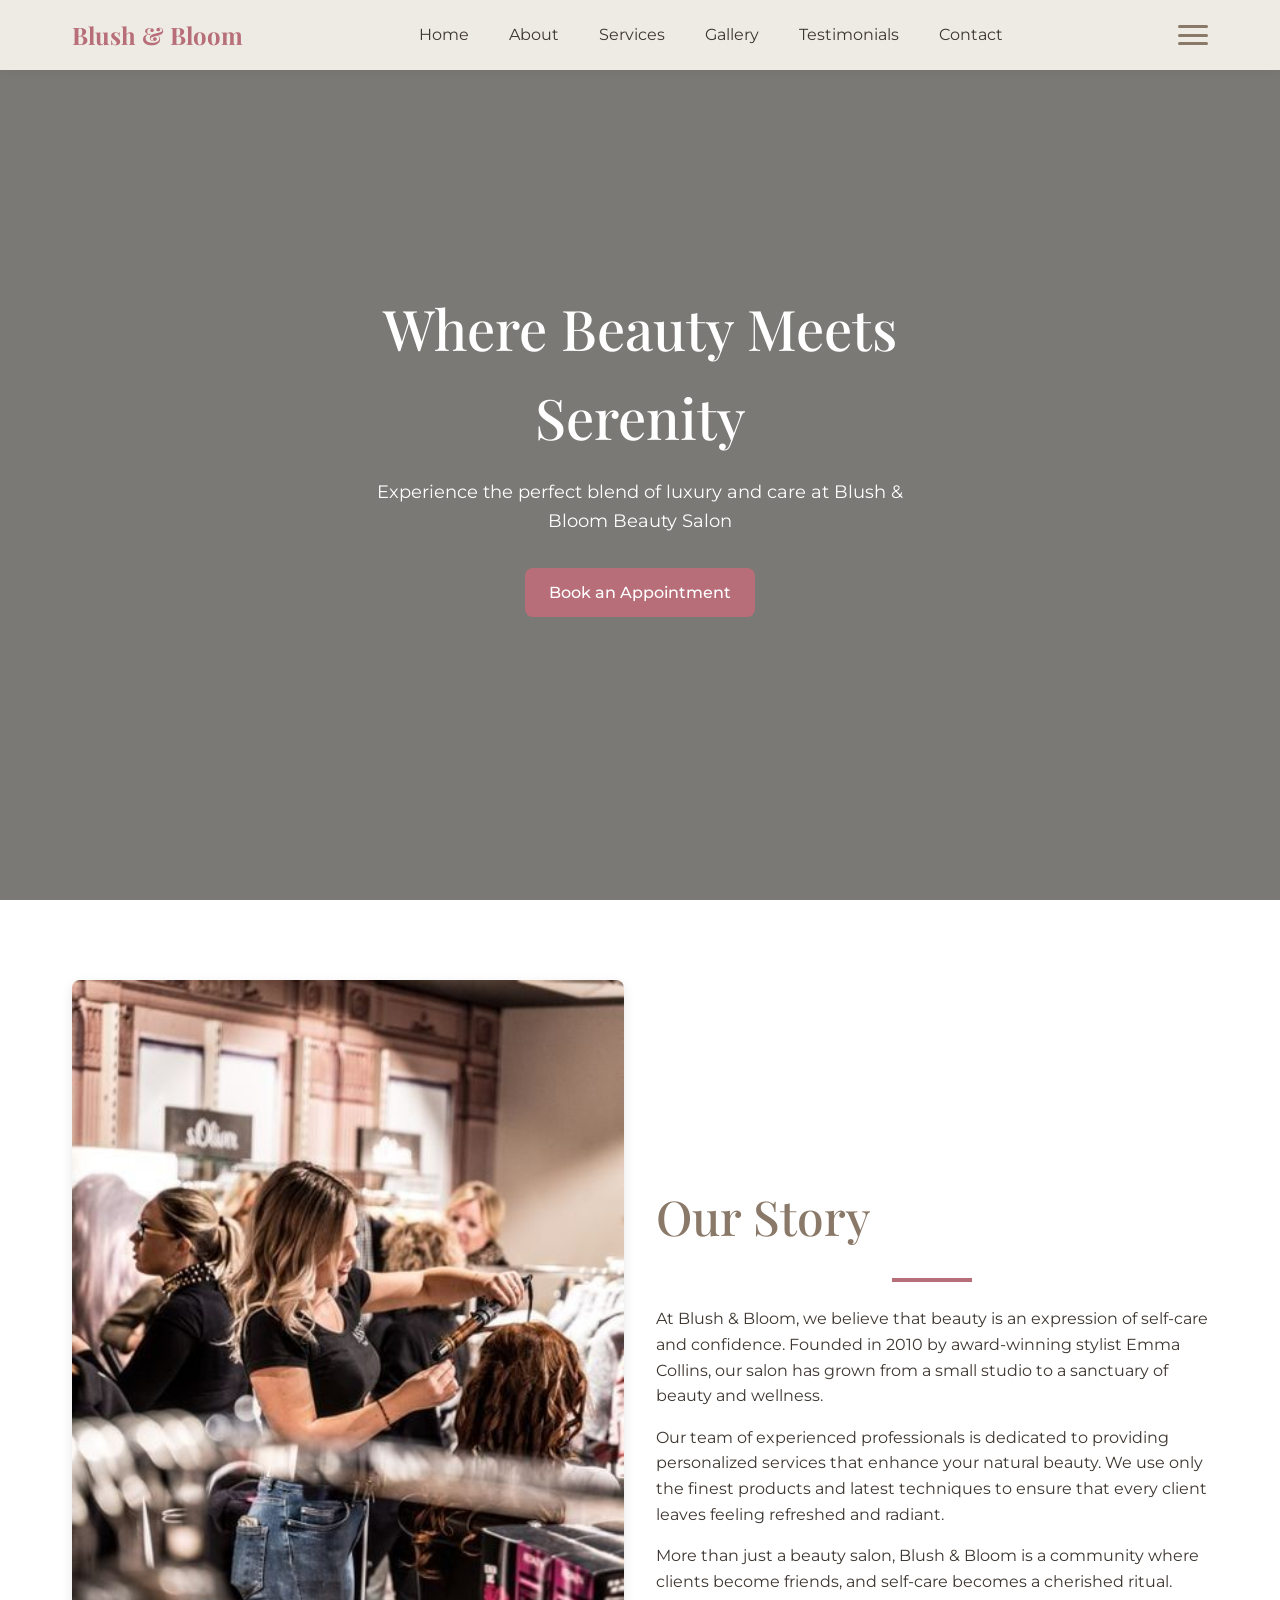
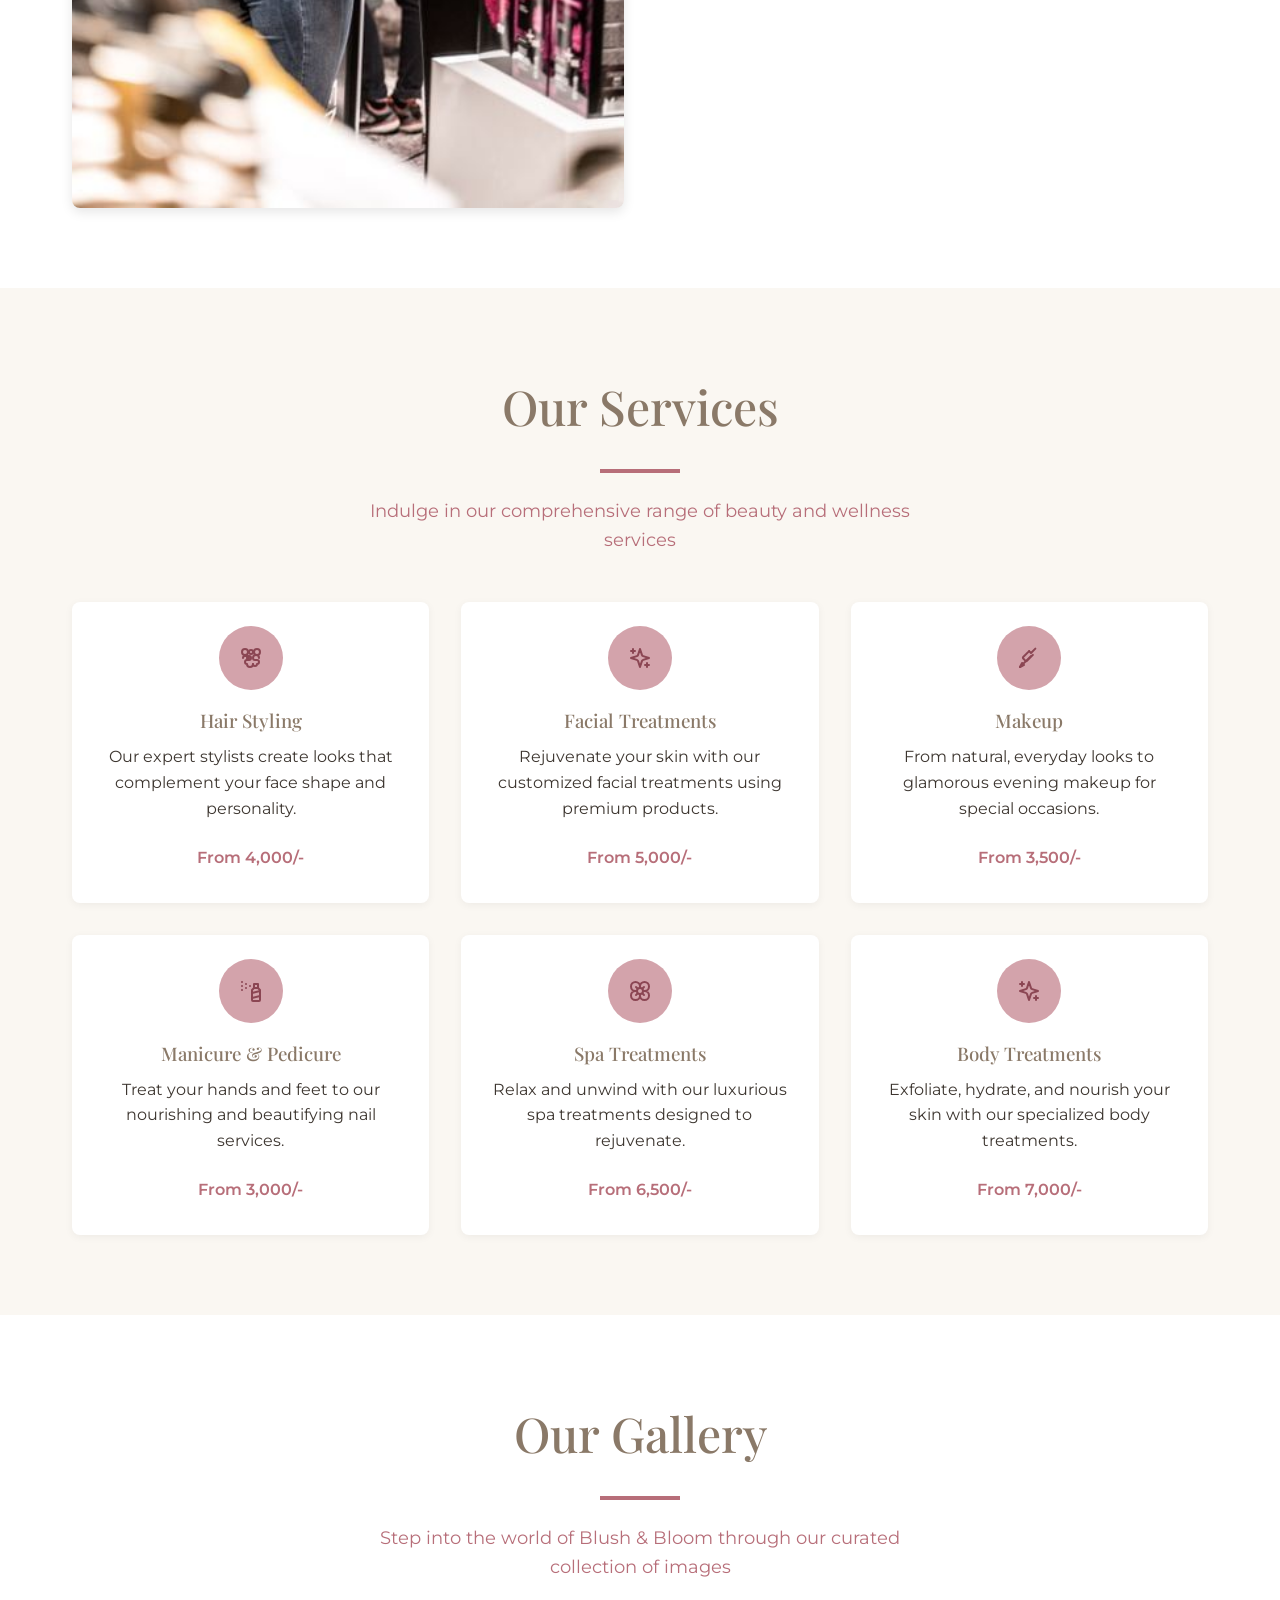
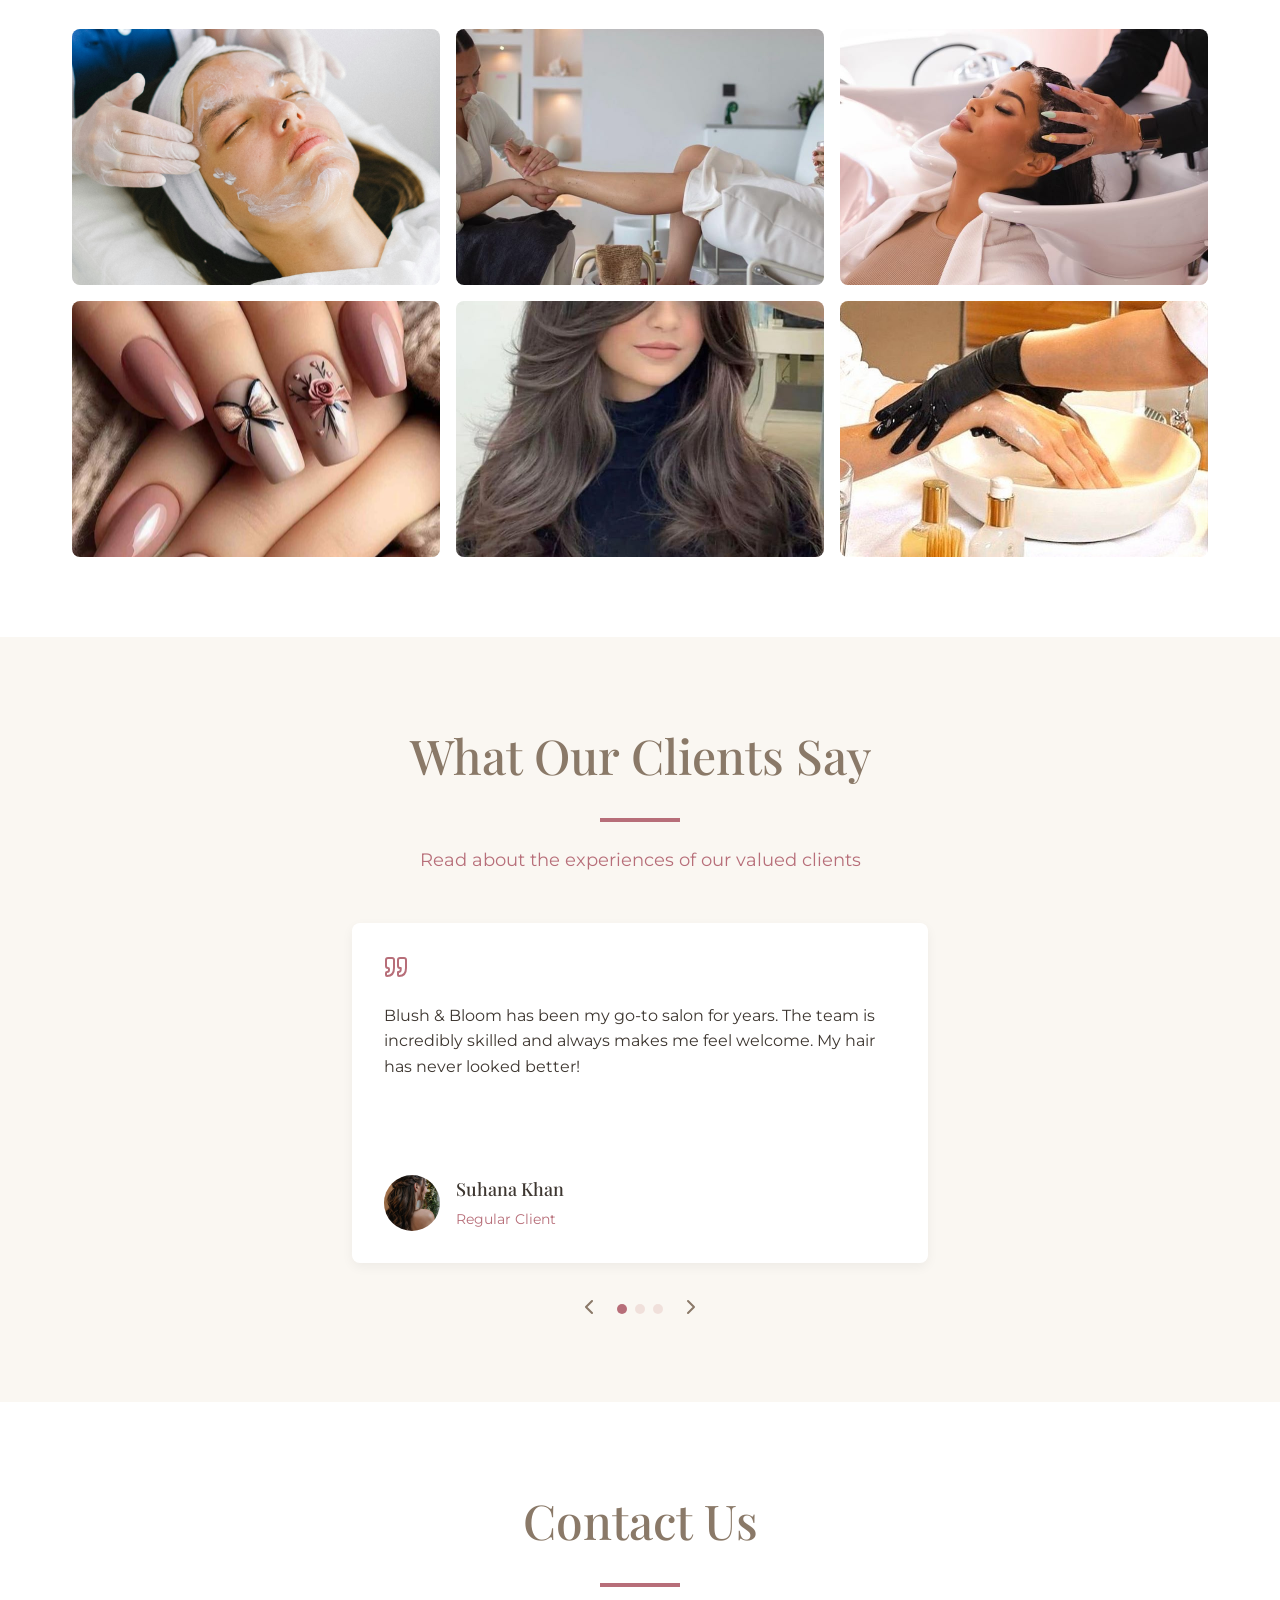
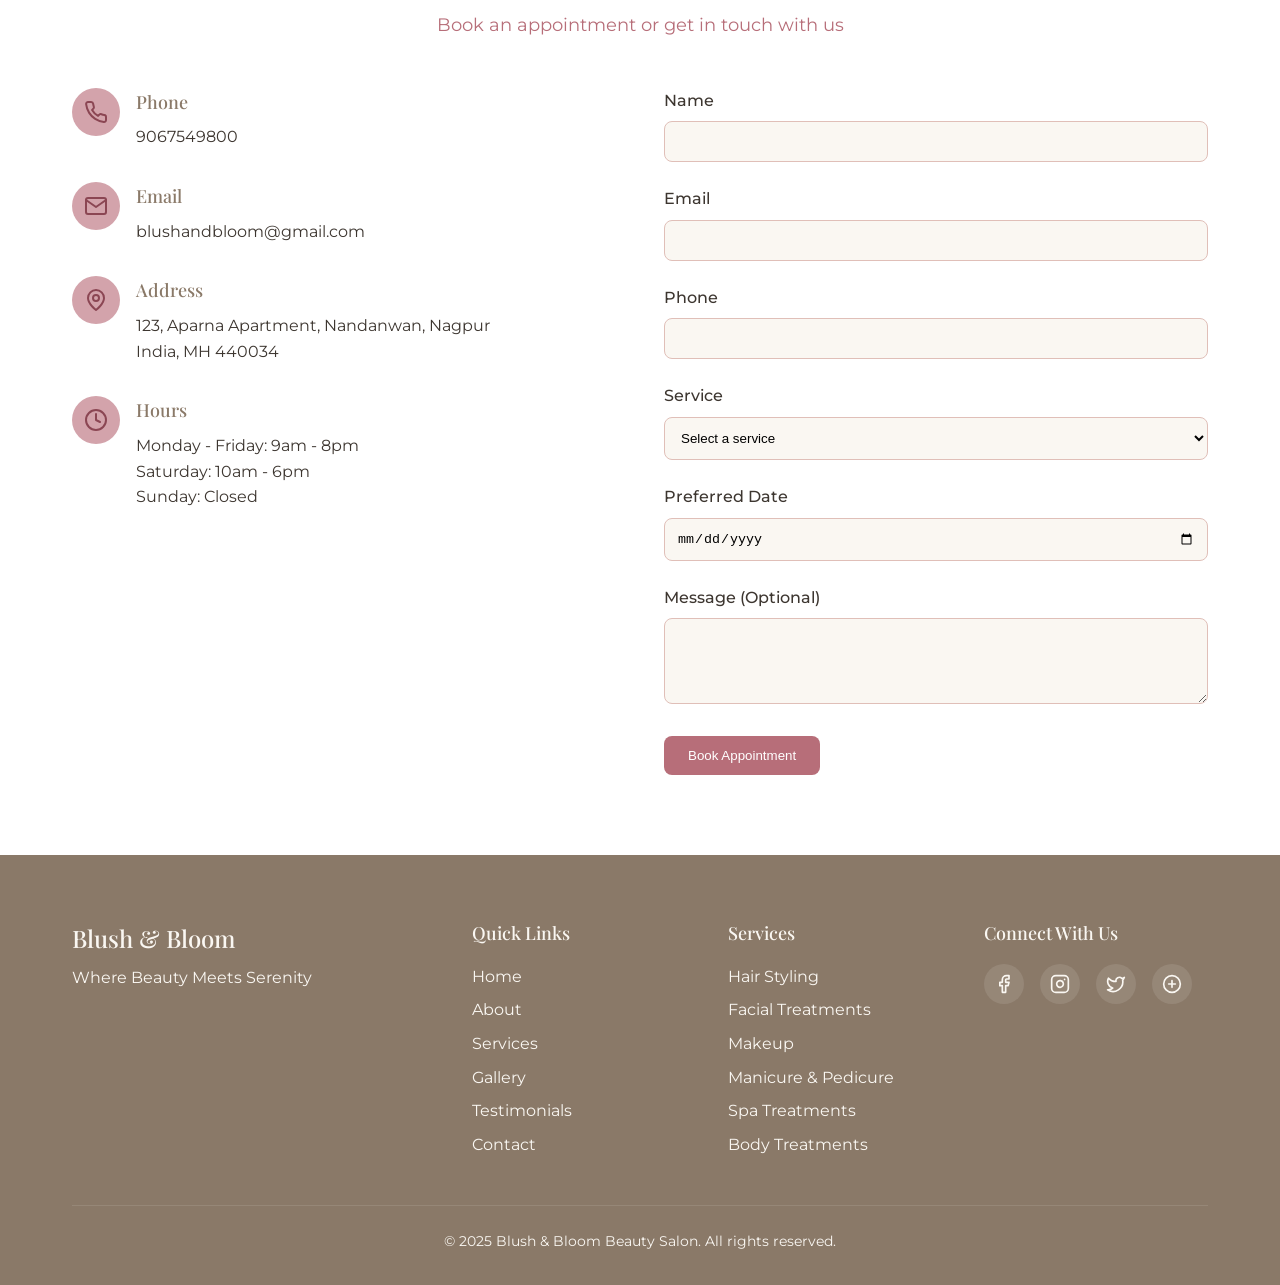
<file: index.html>
<!DOCTYPE html>
<html lang="en">
  <head>
   <!-- Google tag (gtag.js) -->
  <script async src="https://www.googletagmanager.com/gtag/js?id=G-V46CSL0Z3N"></script>
  <script>
    window.dataLayer = window.dataLayer || [];
    function gtag(){dataLayer.push(arguments);}
    gtag('js', new Date());
  
    gtag('config', 'G-V46CSL0Z3N');
  </script>
    
    <meta charset="UTF-8" />
    <meta name="viewport" content="width=device-width, initial-scale=1.0" />
    <title>Blush & Bloom | Beauty Salon</title>
    <meta name="description" content="Experience luxurious beauty treatments at Blush & Bloom, where your natural beauty blossoms in our serene environment." />
    <meta name="author" content="Blush & Bloom" />

    <link href="https://fonts.googleapis.com/css2?family=Playfair+Display:wght@400;500;600;700&family=Montserrat:wght@300;400;500;600&display=swap" rel="stylesheet">
    <link rel="stylesheet" href="index.css">
  </head>

  <body>
    <header class="navbar" id="navbar">
      <div class="container-custom">
        <div class="navbar-content">
          <a href="#" class="logo">Blush & Bloom</a>
          <nav class="nav-links">
            <ul>
              <li><a href="#home" class="nav-link">Home</a></li>
              <li><a href="#about" class="nav-link">About</a></li>
              <li><a href="#services" class="nav-link">Services</a></li>
              <li><a href="#gallery" class="nav-link">Gallery</a></li>
              <li><a href="#testimonials" class="nav-link">Testimonials</a></li>
              <li><a href="#contact" class="nav-link">Contact</a></li>
            </ul>
          </nav>
          <div class="mobile-menu-btn" id="mobile-menu-btn">
            <div class="bar"></div>
            <div class="bar"></div>
            <div class="bar"></div>
          </div>
        </div>
      </div>
    </header>

    <section id="home" class="hero">
      <div class="container-custom">
        <div class="hero-content">
          <h1 class="hero-title">Where Beauty Meets Serenity</h1>
          <p class="hero-subtitle">Experience the perfect blend of luxury and care at Blush & Bloom Beauty Salon</p>
          <a href="#contact" class="btn-primary">Book an Appointment</a>
        </div>
      </div>
    </section>

    <section id="about" class="about">
      <div class="container-custom">
        <div class="about-content">
          <div class="about-image">
            <img src="s2.jpg" alt="Service 1" class="standard-image">
          </div>
          <div class="about-text">
            <h2 class="section-title">Our Story</h2>
            <div class="divider"></div>
            <p>At Blush & Bloom, we believe that beauty is an expression of self-care and confidence. Founded in 2010 by award-winning stylist Emma Collins, our salon has grown from a small studio to a sanctuary of beauty and wellness.</p>
            <p>Our team of experienced professionals is dedicated to providing personalized services that enhance your natural beauty. We use only the finest products and latest techniques to ensure that every client leaves feeling refreshed and radiant.</p>
            <p>More than just a beauty salon, Blush & Bloom is a community where clients become friends, and self-care becomes a cherished ritual.</p>
          </div>
        </div>
      </div>
    </section>

    <section id="services" class="services">
      <div class="container-custom">
        <div class="text-center">
          <h2 class="section-title">Our Services</h2>
          <div class="divider"></div>
          <p class="section-subtitle">Indulge in our comprehensive range of beauty and wellness services</p>
        </div>
        
        <div class="services-grid">
          <div class="service-card">
            <div class="service-icon">
              <svg xmlns="http://www.w3.org/2000/svg" width="24" height="24" viewBox="0 0 24 24" fill="none" stroke="currentColor" stroke-width="2" stroke-linecap="round" stroke-linejoin="round" class="lucide lucide-scissors"><circle cx="6" cy="6" r="3"/><circle cx="18" cy="6" r="3"/><path d="M20 12a2 2 0 0 0-6 0c0 1.1.9 2 2 2h2a2 2 0 0 1 0 4 2 2 0 0 1-4 0"/><path d="M14 6a2 2 0 0 0-4 0 2 2 0 0 0 4 0Z"/><path d="M4 12a2 2 0 0 1 2-2h2a2 2 0 1 1 0 4 2 2 0 1 0 0 4 2 2 0 0 0 6 0"/><path d="M12 12a2 2 0 0 0-4 0 2 2 0 0 0 4 0Z"/></svg>
            </div>
            <h3>Hair Styling</h3>
            <p>Our expert stylists create looks that complement your face shape and personality.</p>
            <p class="service-price">From 4,000/-</p>
          </div>
          <div class="service-card">
            <div class="service-icon">
              <svg xmlns="http://www.w3.org/2000/svg" width="24" height="24" viewBox="0 0 24 24" fill="none" stroke="currentColor" stroke-width="2" stroke-linecap="round" stroke-linejoin="round" class="lucide lucide-sparkles"><path d="m12 3-1.912 5.813a2 2 0 0 1-1.275 1.275L3 12l5.813 1.912a2 2 0 0 1 1.275 1.275L12 21l1.912-5.813a2 2 0 0 1 1.275-1.275L21 12l-5.813-1.912a2 2 0 0 1-1.275-1.275L12 3Z"/><path d="M5 3v4"/><path d="M19 17v4"/><path d="M3 5h4"/><path d="M17 19h4"/></svg>
            </div>
            <h3>Facial Treatments</h3>
            <p>Rejuvenate your skin with our customized facial treatments using premium products.</p>
            <p class="service-price">From 5,000/-</p>
          </div>
          <div class="service-card">
            <div class="service-icon">
              <svg xmlns="http://www.w3.org/2000/svg" width="24" height="24" viewBox="0 0 24 24" fill="none" stroke="currentColor" stroke-width="2" stroke-linecap="round" stroke-linejoin="round" class="lucide lucide-paintbrush"><path d="M18.37 2.63 14 7l-1.87-1.87"/><path d="M12.13 5.13 6.2 11.07a1 1 0 0 0 0 1.42l2.35 2.35a1 1 0 0 0 1.42 0l5.94-5.94"/><path d="M7.07 18.93 3 21l2.07-4.07"/><path d="M3 21 14.16 9.85"/></svg>
            </div>
            <h3>Makeup</h3>
            <p>From natural, everyday looks to glamorous evening makeup for special occasions.</p>
            <p class="service-price">From 3,500/-</p>
          </div>
          <div class="service-card">
            <div class="service-icon">
              <svg xmlns="http://www.w3.org/2000/svg" width="24" height="24" viewBox="0 0 24 24" fill="none" stroke="currentColor" stroke-width="2" stroke-linecap="round" stroke-linejoin="round" class="lucide lucide-spray-can"><path d="M3 3h.01"/><path d="M7 5h.01"/><path d="M11 7h.01"/><path d="M3 7h.01"/><path d="M7 9h.01"/><path d="M3 11h.01"/><path d="M15 5h4v4h-4z"/><path d="m19 9 2 2v10c0 .6-.4 1-1 1h-6c-.6 0-1-.4-1-1V11l2-2"/><path d="m13 14 8-2"/><path d="m13 19 8-2"/></svg>
            </div>
            <h3>Manicure & Pedicure</h3>
            <p>Treat your hands and feet to our nourishing and beautifying nail services.</p>
            <p class="service-price">From 3,000/-</p>
          </div>
          <div class="service-card">
            <div class="service-icon">
              <svg xmlns="http://www.w3.org/2000/svg" width="24" height="24" viewBox="0 0 24 24" fill="none" stroke="currentColor" stroke-width="2" stroke-linecap="round" stroke-linejoin="round" class="lucide lucide-flower"><path d="M12 7.5a4.5 4.5 0 1 1 4.5 4.5M12 7.5A4.5 4.5 0 1 0 7.5 12M12 7.5V9m-4.5 3a4.5 4.5 0 1 0 4.5 4.5M7.5 12H9m7.5 0a4.5 4.5 0 1 1-4.5 4.5m4.5-4.5H15m-3 4.5V15"/><circle cx="12" cy="12" r="3"/><path d="m8 16 1.5-1.5"/><path d="M14.5 9.5 16 8"/><path d="m8 8 1.5 1.5"/><path d="M14.5 14.5 16 16"/></svg>
            </div>
            <h3>Spa Treatments</h3>
            <p>Relax and unwind with our luxurious spa treatments designed to rejuvenate.</p>
            <p class="service-price">From 6,500/-</p>
          </div>
          <div class="service-card">
            <div class="service-icon">
              <svg xmlns="http://www.w3.org/2000/svg" width="24" height="24" viewBox="0 0 24 24" fill="none" stroke="currentColor" stroke-width="2" stroke-linecap="round" stroke-linejoin="round" class="lucide lucide-sparkles"><path d="m12 3-1.912 5.813a2 2 0 0 1-1.275 1.275L3 12l5.813 1.912a2 2 0 0 1 1.275 1.275L12 21l1.912-5.813a2 2 0 0 1 1.275-1.275L21 12l-5.813-1.912a2 2 0 0 1-1.275-1.275L12 3Z"/><path d="M5 3v4"/><path d="M19 17v4"/><path d="M3 5h4"/><path d="M17 19h4"/></svg>
            </div>
            <h3>Body Treatments</h3>
            <p>Exfoliate, hydrate, and nourish your skin with our specialized body treatments.</p>
            <p class="service-price">From 7,000/-</p>
          </div>
        </div>
      </div>
    </section>

    <section id="gallery" class="gallery">
      <div class="container-custom">
        <div class="text-center">
          <h2 class="section-title">Our Gallery</h2>
          <div class="divider"></div>
          <p class="section-subtitle">Step into the world of Blush & Bloom through our curated collection of images</p>
        </div>
        
        <div class="gallery-grid">
          <div class="gallery-item">
            <img src="facial.jpg">
            <div class="gallery-overlay">
              <div class="zoom-icon">
                <svg xmlns="http://www.w3.org/2000/svg" width="40" height="40" viewBox="0 0 24 24" fill="none" stroke="currentColor" stroke-width="2" stroke-linecap="round" stroke-linejoin="round">
                  <path d="M21 21l-6-6m2-5a7 7 0 11-14 0 7 7 0 0114 0z" />
                </svg>
              </div>
            </div>
          </div>
          <div class="gallery-item">
            <img src="f2.jpeg">
            <div class="gallery-overlay">
              <div class="zoom-icon">
                <svg xmlns="http://www.w3.org/2000/svg" width="40" height="40" viewBox="0 0 24 24" fill="none" stroke="currentColor" stroke-width="2" stroke-linecap="round" stroke-linejoin="round">
                  <path d="M21 21l-6-6m2-5a7 7 0 11-14 0 7 7 0 0114 0z" />
                </svg>
              </div>
            </div>
          </div>
          <div class="gallery-item">
            <img src="h1.jpeg">
            <div class="gallery-overlay">
              <div class="zoom-icon">
                <svg xmlns="http://www.w3.org/2000/svg" width="40" height="40" viewBox="0 0 24 24" fill="none" stroke="currentColor" stroke-width="2" stroke-linecap="round" stroke-linejoin="round">
                  <path d="M21 21l-6-6m2-5a7 7 0 11-14 0 7 7 0 0114 0z" />
                </svg>
              </div>
            </div>
          </div>
          <div class="gallery-item">
            <img src="nailart.jpeg">
            <div class="gallery-overlay">
              <div class="zoom-icon">
                <svg xmlns="http://www.w3.org/2000/svg" width="40" height="40" viewBox="0 0 24 24" fill="none" stroke="currentColor" stroke-width="2" stroke-linecap="round" stroke-linejoin="round">
                  <path d="M21 21l-6-6m2-5a7 7 0 11-14 0 7 7 0 0114 0z" />
                </svg>
              </div>
            </div>
          </div>
          <div class="gallery-item">
            <img src="h4.jpeg">
            <div class="gallery-overlay">
              <div class="zoom-icon">
                <svg xmlns="http://www.w3.org/2000/svg" width="40" height="40" viewBox="0 0 24 24" fill="none" stroke="currentColor" stroke-width="2" stroke-linecap="round" stroke-linejoin="round">
                  <path d="M21 21l-6-6m2-5a7 7 0 11-14 0 7 7 0 0114 0z" />
                </svg>
              </div>
            </div>
          </div>
          <div class="gallery-item">
            <img src="f1.jpeg">
            <div class="gallery-overlay">
              <div class="zoom-icon">
                <svg xmlns="http://www.w3.org/2000/svg" width="40" height="40" viewBox="0 0 24 24" fill="none" stroke="currentColor" stroke-width="2" stroke-linecap="round" stroke-linejoin="round">
                  <path d="M21 21l-6-6m2-5a7 7 0 11-14 0 7 7 0 0114 0z" />
                </svg>
              </div>
            </div>
          </div>
        </div>
      </div>
      
      <div id="lightbox" class="lightbox">
        <span class="close-lightbox">&times;</span>
        <img class="lightbox-content" id="lightbox-img">
      </div>
    </section>

    <section id="testimonials" class="testimonials">
      <div class="container-custom">
        <div class="text-center">
          <h2 class="section-title">What Our Clients Say</h2>
          <div class="divider"></div>
          <p class="section-subtitle">Read about the experiences of our valued clients</p>
        </div>
        
        <div class="testimonials-slider">
          <div class="testimonial-slides">
            <div class="testimonial-slide active">
              <div class="testimonial-content">
                <div class="testimonial-quote">
                  <svg xmlns="http://www.w3.org/2000/svg" width="24" height="24" viewBox="0 0 24 24" fill="none" stroke="currentColor" stroke-width="2" stroke-linecap="round" stroke-linejoin="round" class="quote-icon"><path d="M3 21c3 0 7-1 7-8V5c0-1.25-.756-2.017-2-2H4c-1.25 0-2 .75-2 1.972V11c0 1.25.75 2 2 2 1 0 1 0 1 1v1c0 1-1 2-2 2s-1 .008-1 1.031V20c0 1 0 1 1 1z"/><path d="M15 21c3 0 7-1 7-8V5c0-1.25-.757-2.017-2-2h-4c-1.25 0-2 .75-2 1.972V11c0 1.25.75 2 2 2h.75c0 2.25.25 4-2.75 4v3c0 1 0 1 1 1z"/></svg>
                </div>
                <p>Blush & Bloom has been my go-to salon for years. The team is incredibly skilled and always makes me feel welcome. My hair has never looked better!</p>
                <div class="testimonial-author">
                  <div class="testimonial-avatar">
                    <img src="h3.jpeg" alt="Suhana">
                  </div>
                  <div class="testimonial-info">
                    <h4>Suhana Khan</h4>
                    <p>Regular Client</p>
                  </div>
                </div>
              </div>
            </div>
            <div class="testimonial-slide">
              <div class="testimonial-content">
                <div class="testimonial-quote">
                  <svg xmlns="http://www.w3.org/2000/svg" width="24" height="24" viewBox="0 0 24 24" fill="none" stroke="currentColor" stroke-width="2" stroke-linecap="round" stroke-linejoin="round" class="quote-icon"><path d="M3 21c3 0 7-1 7-8V5c0-1.25-.756-2.017-2-2H4c-1.25 0-2 .75-2 1.972V11c0 1.25.75 2 2 2 1 0 1 0 1 1v1c0 1-1 2-2 2s-1 .008-1 1.031V20c0 1 0 1 1 1z"/><path d="M15 21c3 0 7-1 7-8V5c0-1.25-.757-2.017-2-2h-4c-1.25 0-2 .75-2 1.972V11c0 1.25.75 2 2 2h.75c0 2.25.25 4-2.75 4v3c0 1 0 1 1 1z"/></svg>
                </div>
                <p>I recently had a facial treatment at Blush & Bloom and the results were amazing. My skin feels rejuvenated and the experience was so relaxing. Highly recommend!</p>
                <div class="testimonial-author">
                  <div class="testimonial-avatar">
                    <img src="skint.jpg" alt="Alia Singh">
                  </div>
                  <div class="testimonial-info">
                    <h4>Alia Singh</h4>
                    <p>New Client</p>
                  </div>
                </div>
              </div>
            </div>
            <div class="testimonial-slide">
              <div class="testimonial-content">
                <div class="testimonial-quote">
                  <svg xmlns="http://www.w3.org/2000/svg" width="24" height="24" viewBox="0 0 24 24" fill="none" stroke="currentColor" stroke-width="2" stroke-linecap="round" stroke-linejoin="round" class="quote-icon"><path d="M3 21c3 0 7-1 7-8V5c0-1.25-.756-2.017-2-2H4c-1.25 0-2 .75-2 1.972V11c0 1.25.75 2 2 2 1 0 1 0 1 1v1c0 1-1 2-2 2s-1 .008-1 1.031V20c0 1 0 1 1 1z"/><path d="M15 21c3 0 7-1 7-8V5c0-1.25-.757-2.017-2-2h-4c-1.25 0-2 .75-2 1.972V11c0 1.25.75 2 2 2h.75c0 2.25.25 4-2.75 4v3c0 1 0 1 1 1z"/></svg>
                </div>
                <p>The manicure I received at Blush & Bloom was the best I've ever had. The attention to detail and the quality of products used were exceptional. I'll definitely be back!</p>
                <div class="testimonial-author">
                  <div class="testimonial-avatar">
                    <img src="m3.jpeg" alt="Piyu Dani">
                  </div>
                  <div class="testimonial-info">
                    <h4>Piyu Dani</h4>
                    <p>Regular Client</p>
                  </div>
                </div>
              </div>
            </div>
          </div>
          
          <div class="testimonial-controls">
            <button class="prev-testimonial">
              <svg xmlns="http://www.w3.org/2000/svg" width="24" height="24" viewBox="0 0 24 24" fill="none" stroke="currentColor" stroke-width="2" stroke-linecap="round" stroke-linejoin="round"><path d="m15 18-6-6 6-6"/></svg>
            </button>
            <div class="testimonial-dots">
              <span class="dot active" data-slide="0"></span>
              <span class="dot" data-slide="1"></span>
              <span class="dot" data-slide="2"></span>
            </div>
            <button class="next-testimonial">
              <svg xmlns="http://www.w3.org/2000/svg" width="24" height="24" viewBox="0 0 24 24" fill="none" stroke="currentColor" stroke-width="2" stroke-linecap="round" stroke-linejoin="round"><path d="m9 18 6-6-6-6"/></svg>
            </button>
          </div>
        </div>
      </div>
    </section>

    <section id="contact" class="contact">
      <div class="container-custom">
        <div class="text-center">
          <h2 class="section-title">Contact Us</h2>
          <div class="divider"></div>
          <p class="section-subtitle">Book an appointment or get in touch with us</p>
        </div>
        
        <div class="contact-content">
          <div class="contact-info">
            <div class="contact-item">
              <div class="contact-icon">
                <svg xmlns="http://www.w3.org/2000/svg" width="24" height="24" viewBox="0 0 24 24" fill="none" stroke="currentColor" stroke-width="2" stroke-linecap="round" stroke-linejoin="round"><path d="M22 16.92v3a2 2 0 0 1-2.18 2 19.79 19.79 0 0 1-8.63-3.07 19.5 19.5 0 0 1-6-6 19.79 19.79 0 0 1-3.07-8.67A2 2 0 0 1 4.11 2h3a2 2 0 0 1 2 1.72 12.84 12.84 0 0 0 .7 2.81 2 2 0 0 1-.45 2.11L8.09 9.91a16 16 0 0 0 6 6l1.27-1.27a2 2 0 0 1 2.11-.45 12.84 12.84 0 0 0 2.81.7A2 2 0 0 1 22 16.92z"/></svg>
              </div>
              <div>
                <h3>Phone</h3>
                <p>9067549800</p>
              </div>
            </div>
            <div class="contact-item">
              <div class="contact-icon">
                <svg xmlns="http://www.w3.org/2000/svg" width="24" height="24" viewBox="0 0 24 24" fill="none" stroke="currentColor" stroke-width="2" stroke-linecap="round" stroke-linejoin="round"><path d="M4 4h16c1.1 0 2 .9 2 2v12c0 1.1-.9 2-2 2H4c-1.1 0-2-.9-2-2V6c0-1.1.9-2 2-2z"/><path d="m22 6-10 7L2 6"/></svg>
              </div>
              <div>
                <h3>Email</h3>
                <p>blushandbloom@gmail.com</p>
              </div>
            </div>
            <div class="contact-item">
              <div class="contact-icon">
                <svg xmlns="http://www.w3.org/2000/svg" width="24" height="24" viewBox="0 0 24 24" fill="none" stroke="currentColor" stroke-width="2" stroke-linecap="round" stroke-linejoin="round"><path d="M20 10c0 6-8 12-8 12s-8-6-8-12a8 8 0 0 1 16 0Z"/><circle cx="12" cy="10" r="3"/></svg>
              </div>
              <div>
                <h3>Address</h3>
                <p>123, Aparna Apartment, Nandanwan, Nagpur<br>India, MH 440034</p>
              </div>
            </div>
            <div class="contact-item">
              <div class="contact-icon">
                <svg xmlns="http://www.w3.org/2000/svg" width="24" height="24" viewBox="0 0 24 24" fill="none" stroke="currentColor" stroke-width="2" stroke-linecap="round" stroke-linejoin="round"><circle cx="12" cy="12" r="10"/><path d="M12 6v6l4 2"/></svg>
              </div>
              <div>
                <h3>Hours</h3>
                <p>Monday - Friday: 9am - 8pm<br>Saturday: 10am - 6pm<br>Sunday: Closed</p>
              </div>
            </div>
          </div>
          
          <div class="contact-form">
            <form id="appointment-form">
              <div class="form-group">
                <label for="name">Name</label>
                <input type="text" id="name" required>
              </div>
              <div class="form-group">
                <label for="email">Email</label>
                <input type="email" id="email" required>
              </div>
              <div class="form-group">
                <label for="phone">Phone</label>
                <input type="tel" id="phone" required>
              </div>
              <div class="form-group">
                <label for="service">Service</label>
                <select id="service" required>
                  <option value="">Select a service</option>
                  <option value="Hair Styling">Hair Styling</option>
                  <option value="Facial Treatment">Facial Treatment</option>
                  <option value="Makeup">Makeup</option>
                  <option value="Manicure & Pedicure">Manicure & Pedicure</option>
                  <option value="Spa Treatment">Spa Treatment</option>
                  <option value="Body Treatment">Body Treatment</option>
                </select>
              </div>
              <div class="form-group">
                <label for="date">Preferred Date</label>
                <input type="date" id="date" required>
              </div>
              <div class="form-group">
                <label for="message">Message (Optional)</label>
                <textarea id="message" rows="4"></textarea>
              </div>
              <button type="submit" class="btn-primary">Book Appointment</button>
            </form>
          </div>
        </div>
      </div>
      <div id="toast-message" class="toast">Appointment successfully booked!</div>
    </section>

    <footer class="footer">
      <div class="container-custom">
        <div class="footer-content">
          <div class="footer-logo">
            <h3>Blush & Bloom</h3>
            <p>Where Beauty Meets Serenity</p>
          </div>
          <div class="footer-links">
            <div class="footer-section">
              <h4>Quick Links</h4>
              <ul>
                <li><a href="#home">Home</a></li>
                <li><a href="#about">About</a></li>
                <li><a href="#services">Services</a></li>
                <li><a href="#gallery">Gallery</a></li>
                <li><a href="#testimonials">Testimonials</a></li>
                <li><a href="#contact">Contact</a></li>
              </ul>
            </div>
            <div class="footer-section">
              <h4>Services</h4>
              <ul>
                <li><a href="#services">Hair Styling</a></li>
                <li><a href="#services">Facial Treatments</a></li>
                <li><a href="#services">Makeup</a></li>
                <li><a href="#services">Manicure & Pedicure</a></li>
                <li><a href="#services">Spa Treatments</a></li>
                <li><a href="#services">Body Treatments</a></li>
              </ul>
            </div>
            <div class="footer-section">
              <h4>Connect With Us</h4>
              <div class="social-links">
                <a href="#" aria-label="Facebook"><svg xmlns="http://www.w3.org/2000/svg" width="20" height="20" viewBox="0 0 24 24" fill="none" stroke="currentColor" stroke-width="2" stroke-linecap="round" stroke-linejoin="round"><path d="M18 2h-3a5 5 0 0 0-5 5v3H7v4h3v8h4v-8h3l1-4h-4V7a1 1 0 0 1 1-1h3z"></path></svg></a>
                <a href="#" aria-label="Instagram"><svg xmlns="http://www.w3.org/2000/svg" width="20" height="20" viewBox="0 0 24 24" fill="none" stroke="currentColor" stroke-width="2" stroke-linecap="round" stroke-linejoin="round"><rect x="2" y="2" width="20" height="20" rx="5" ry="5"></rect><path d="M16 11.37A4 4 0 1 1 12.63 8 4 4 0 0 1 16 11.37z"></path><line x1="17.5" y1="6.5" x2="17.51" y2="6.5"></line></svg></a>
                <a href="#" aria-label="Twitter"><svg xmlns="http://www.w3.org/2000/svg" width="20" height="20" viewBox="0 0 24 24" fill="none" stroke="currentColor" stroke-width="2" stroke-linecap="round" stroke-linejoin="round"><path d="M22 4s-.7 2.1-2 3.4c1.6 10-9.4 17.3-18 11.6 2.2.1 4.4-.6 6-2C3 15.5.5 9.6 3 5c2.2 2.6 5.6 4.1 9 4-.9-4.2 4-6.6 7-3.8 1.1 0 3-1.2 3-1.2z"></path></svg></a>
                <a href="#" aria-label="Pinterest"><svg xmlns="http://www.w3.org/2000/svg" width="20" height="20" viewBox="0 0 24 24" fill="none" stroke="currentColor" stroke-width="2" stroke-linecap="round" stroke-linejoin="round"><path d="M8 12h8"></path><path d="M12 8v8"></path><circle cx="12" cy="12" r="10"></circle></svg></a>
              </div>
            </div>
          </div>
        </div>
        <div class="footer-bottom">
          <p>&copy; 2025 Blush & Bloom Beauty Salon. All rights reserved.</p>
        </div>
      </div>
    </footer>
    
    <script src="index.js"></script>
  </body>
</html>
</file>
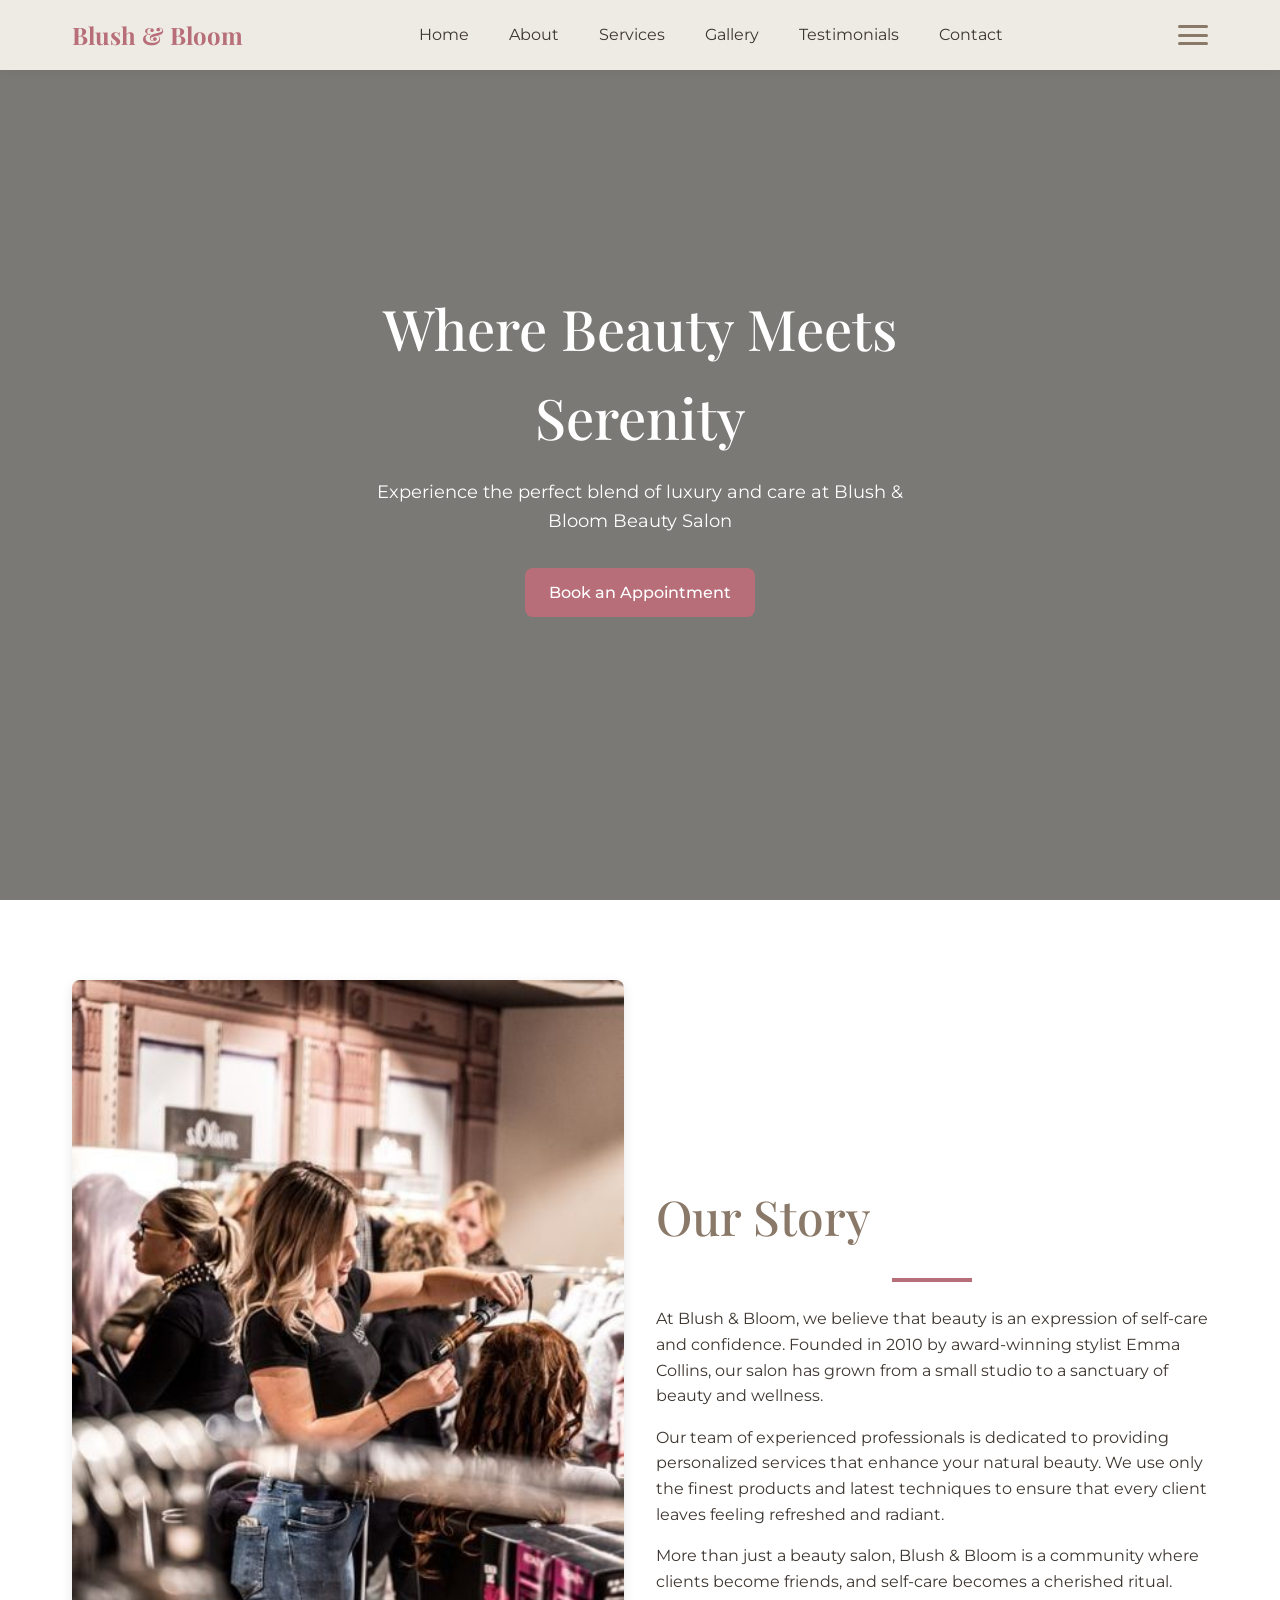
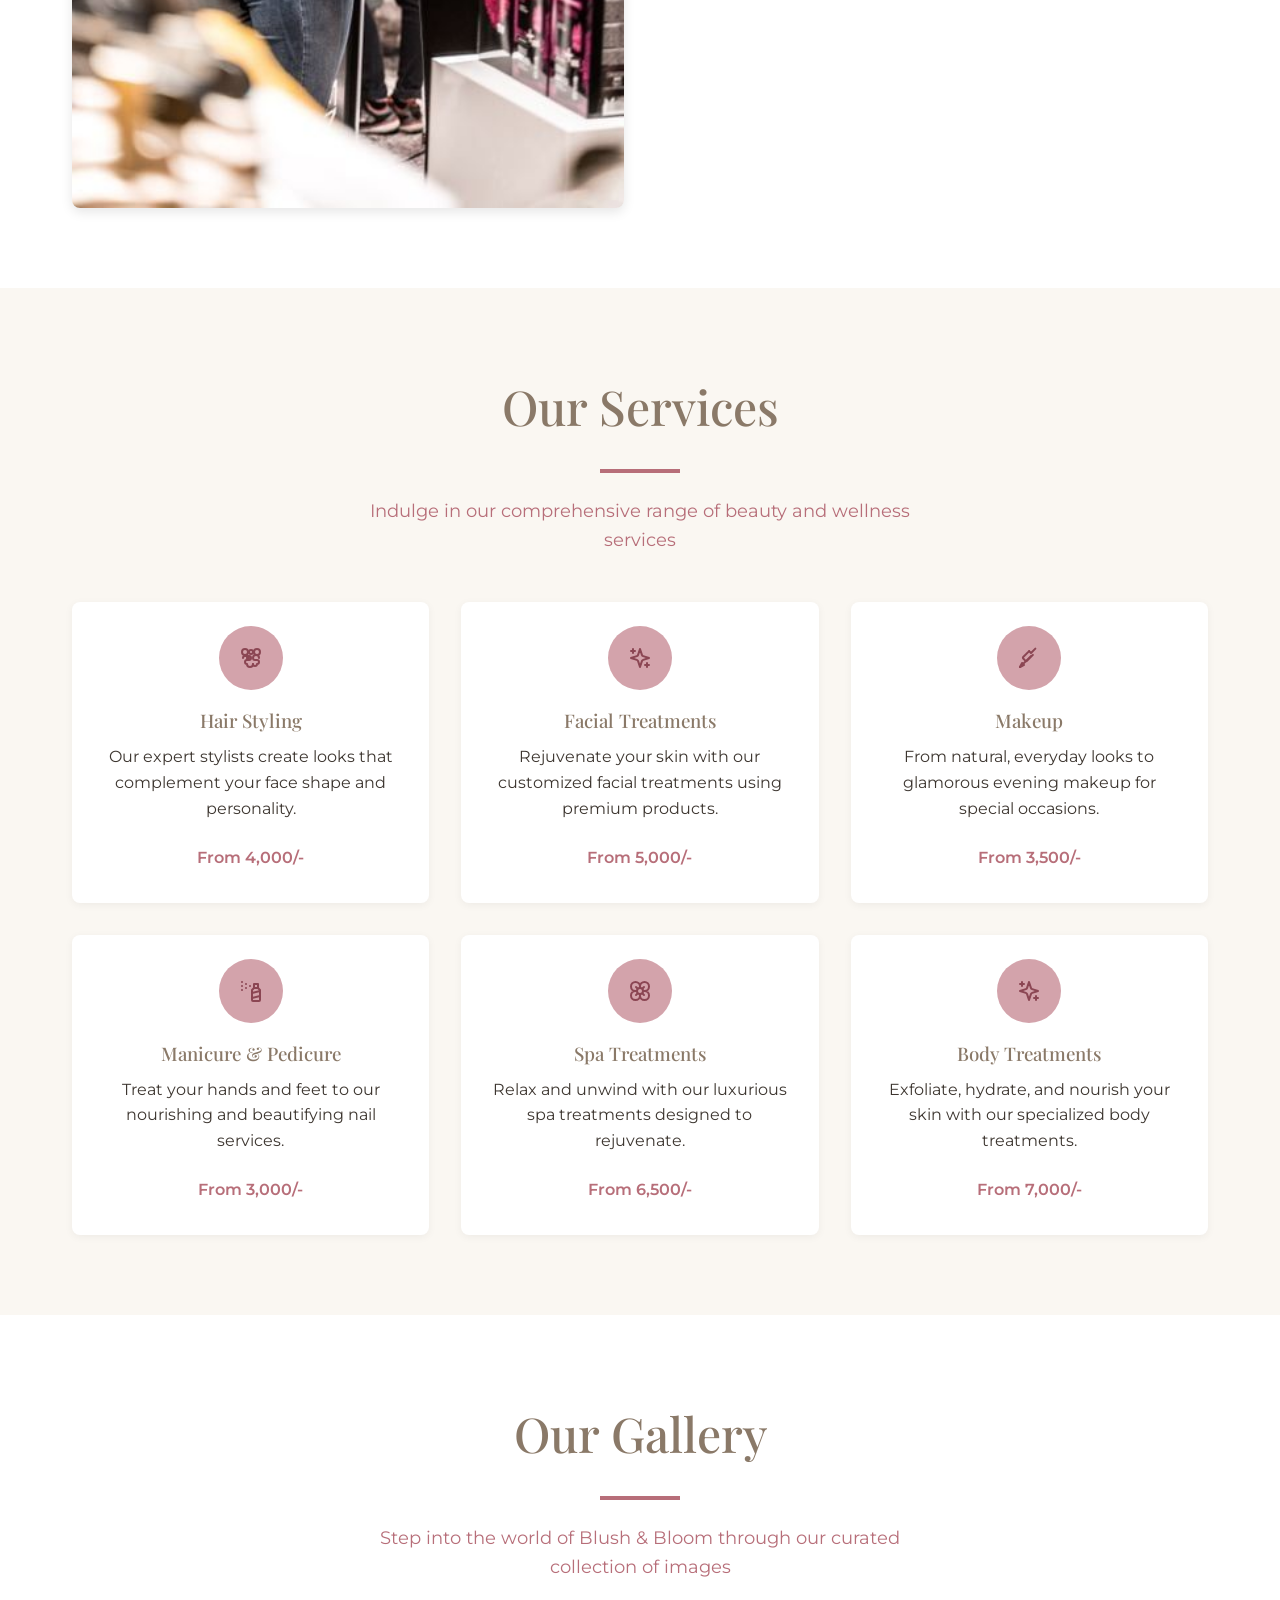
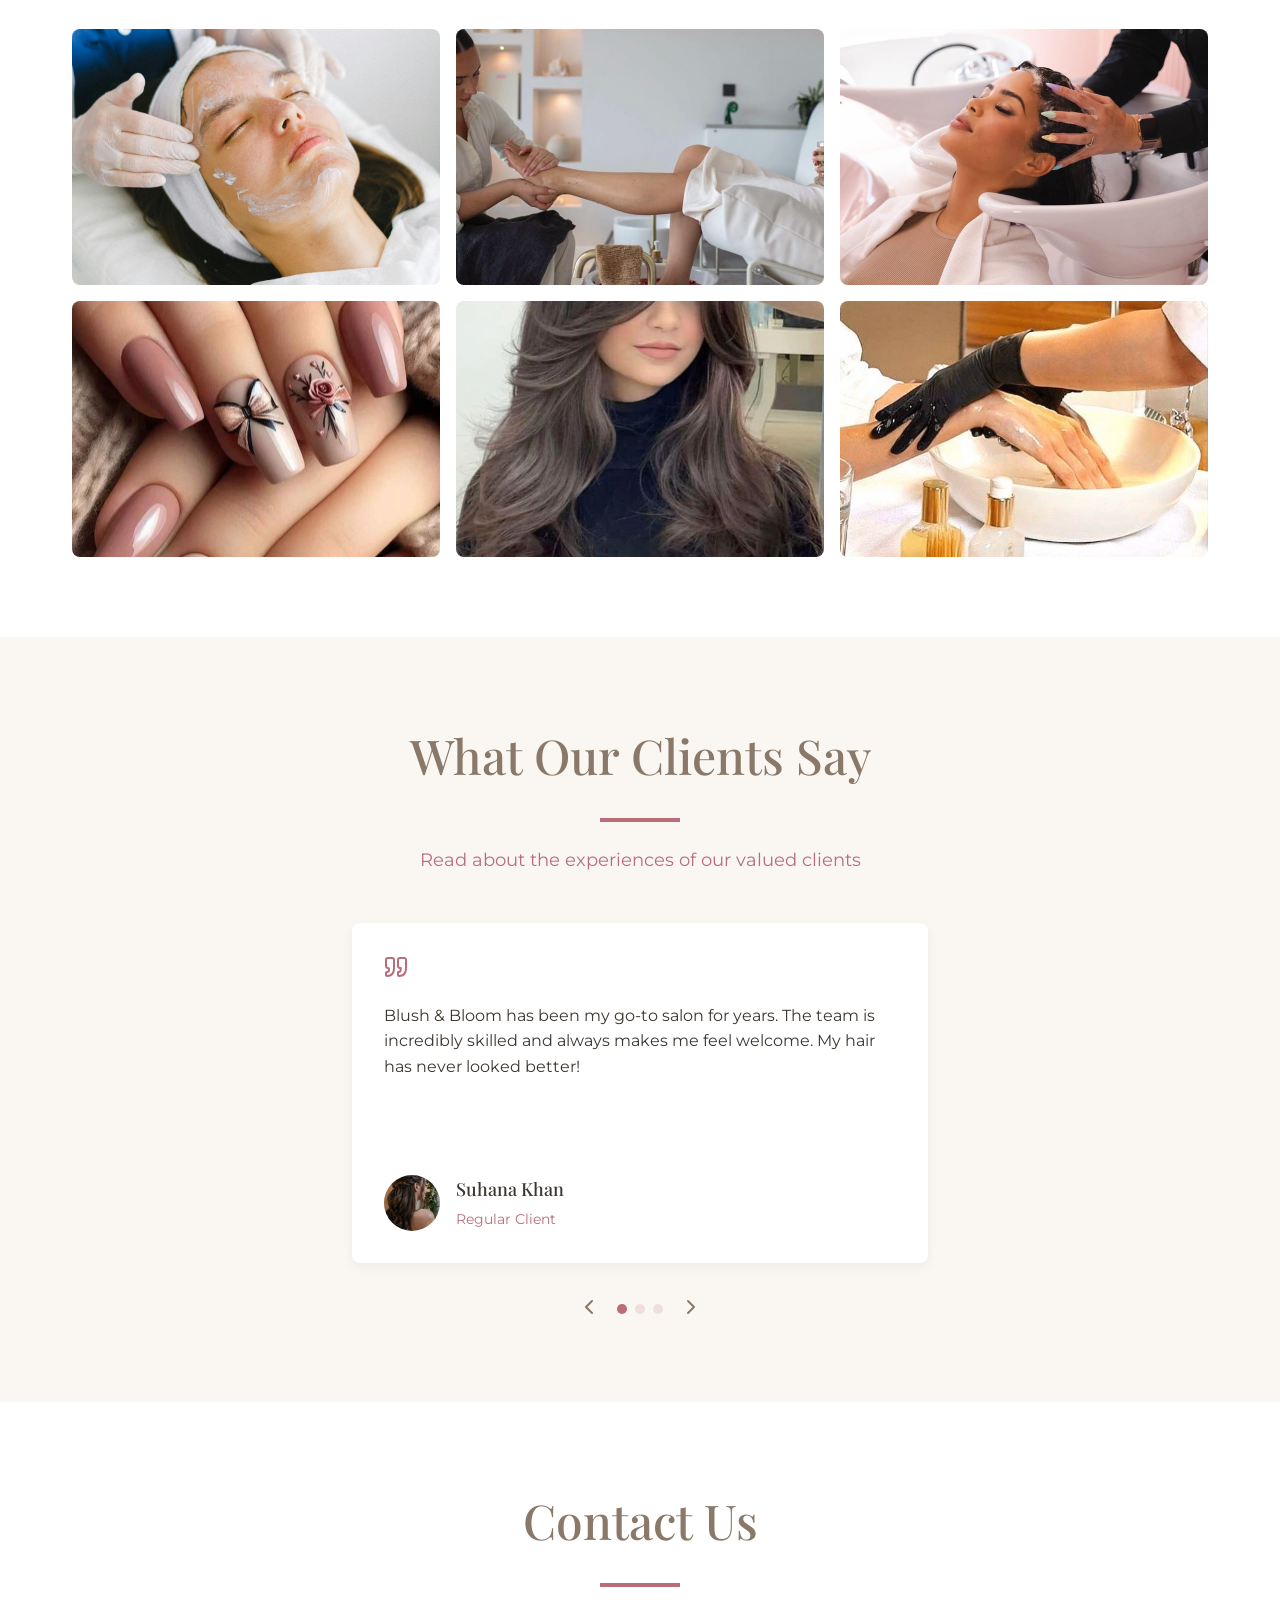
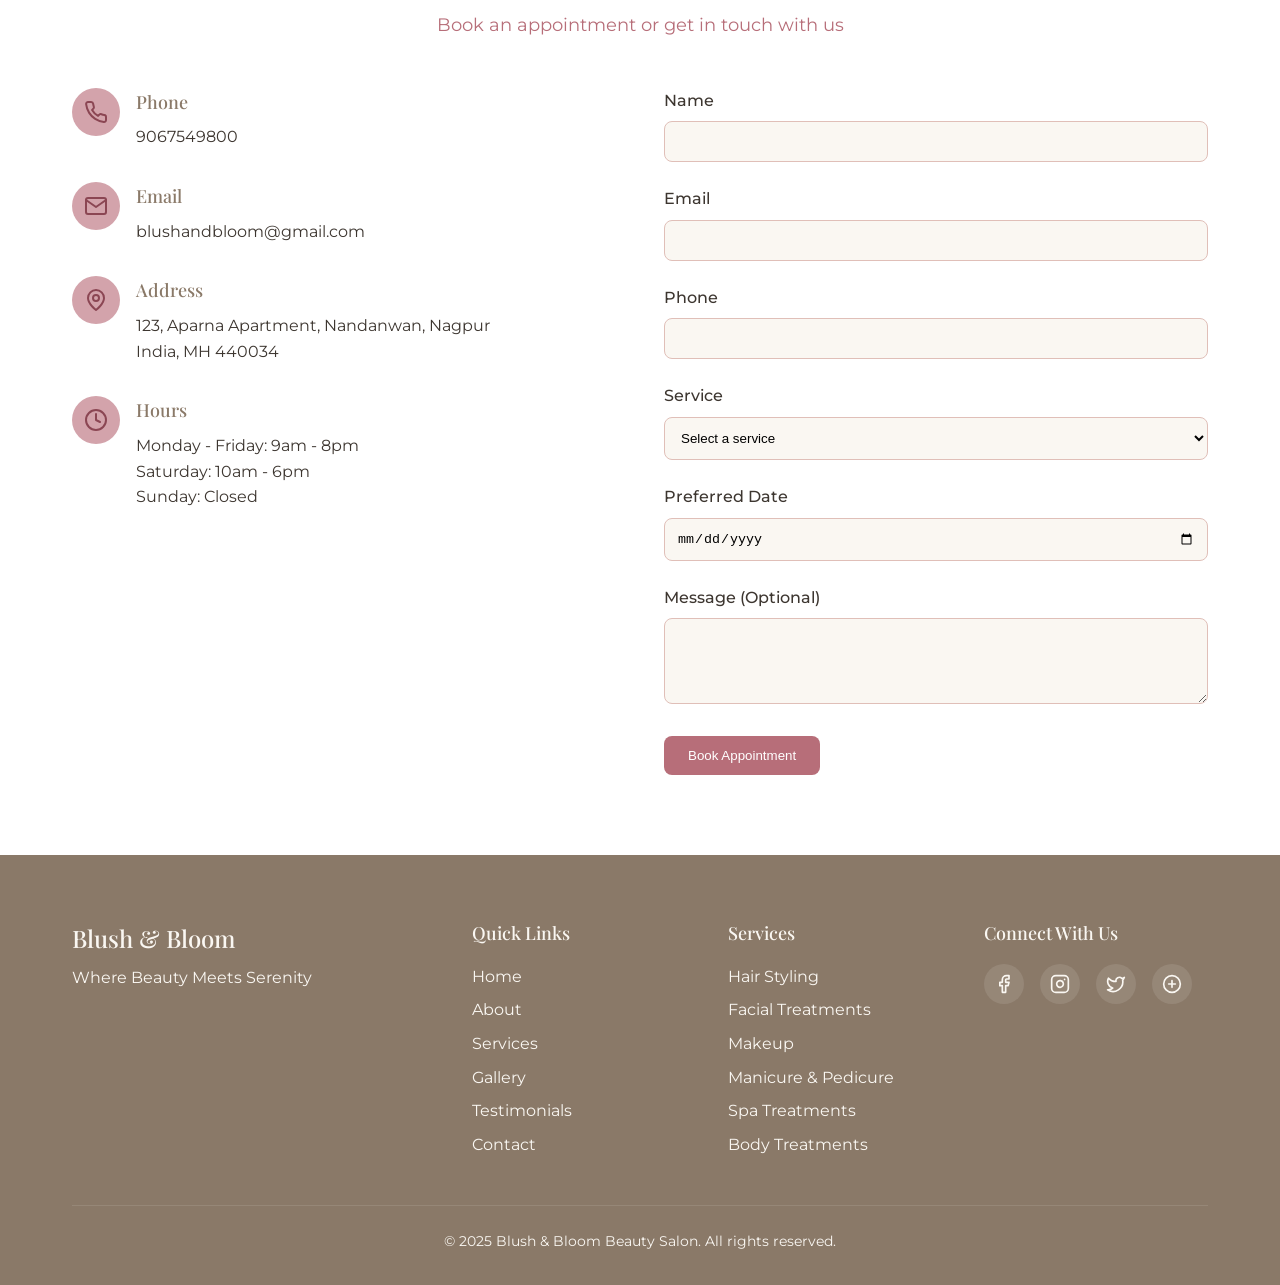
<file: salon.html>
<!DOCTYPE html>
<html lang="en">
  <head>
    <meta charset="UTF-8" />
    <meta name="viewport" content="width=device-width, initial-scale=1.0" />
    <title>Blush & Bloom | Beauty Salon</title>
    <meta name="description" content="Experience luxurious beauty treatments at Blush & Bloom, where your natural beauty blossoms in our serene environment." />
    <meta name="author" content="Blush & Bloom" />

    <link href="https://fonts.googleapis.com/css2?family=Playfair+Display:wght@400;500;600;700&family=Montserrat:wght@300;400;500;600&display=swap" rel="stylesheet">
    <link rel="stylesheet" href="salon.css">
  </head>

  <body>
    <header class="navbar" id="navbar">
      <div class="container-custom">
        <div class="navbar-content">
          <a href="#" class="logo">Blush & Bloom</a>
          <nav class="nav-links">
            <ul>
              <li><a href="#home" class="nav-link">Home</a></li>
              <li><a href="#about" class="nav-link">About</a></li>
              <li><a href="#services" class="nav-link">Services</a></li>
              <li><a href="#gallery" class="nav-link">Gallery</a></li>
              <li><a href="#testimonials" class="nav-link">Testimonials</a></li>
              <li><a href="#contact" class="nav-link">Contact</a></li>
            </ul>
          </nav>
          <div class="mobile-menu-btn" id="mobile-menu-btn">
            <div class="bar"></div>
            <div class="bar"></div>
            <div class="bar"></div>
          </div>
        </div>
      </div>
    </header>

    <section id="home" class="hero">
      <div class="container-custom">
        <div class="hero-content">
          <h1 class="hero-title">Where Beauty Meets Serenity</h1>
          <p class="hero-subtitle">Experience the perfect blend of luxury and care at Blush & Bloom Beauty Salon</p>
          <a href="#contact" class="btn-primary">Book an Appointment</a>
        </div>
      </div>
    </section>

    <section id="about" class="about">
      <div class="container-custom">
        <div class="about-content">
          <div class="about-image">
            <img src="s2.jpg" alt="Service 1" class="standard-image">
          </div>
          <div class="about-text">
            <h2 class="section-title">Our Story</h2>
            <div class="divider"></div>
            <p>At Blush & Bloom, we believe that beauty is an expression of self-care and confidence. Founded in 2010 by award-winning stylist Emma Collins, our salon has grown from a small studio to a sanctuary of beauty and wellness.</p>
            <p>Our team of experienced professionals is dedicated to providing personalized services that enhance your natural beauty. We use only the finest products and latest techniques to ensure that every client leaves feeling refreshed and radiant.</p>
            <p>More than just a beauty salon, Blush & Bloom is a community where clients become friends, and self-care becomes a cherished ritual.</p>
          </div>
        </div>
      </div>
    </section>

    <section id="services" class="services">
      <div class="container-custom">
        <div class="text-center">
          <h2 class="section-title">Our Services</h2>
          <div class="divider"></div>
          <p class="section-subtitle">Indulge in our comprehensive range of beauty and wellness services</p>
        </div>
        
        <div class="services-grid">
          <div class="service-card">
            <div class="service-icon">
              <svg xmlns="http://www.w3.org/2000/svg" width="24" height="24" viewBox="0 0 24 24" fill="none" stroke="currentColor" stroke-width="2" stroke-linecap="round" stroke-linejoin="round" class="lucide lucide-scissors"><circle cx="6" cy="6" r="3"/><circle cx="18" cy="6" r="3"/><path d="M20 12a2 2 0 0 0-6 0c0 1.1.9 2 2 2h2a2 2 0 0 1 0 4 2 2 0 0 1-4 0"/><path d="M14 6a2 2 0 0 0-4 0 2 2 0 0 0 4 0Z"/><path d="M4 12a2 2 0 0 1 2-2h2a2 2 0 1 1 0 4 2 2 0 1 0 0 4 2 2 0 0 0 6 0"/><path d="M12 12a2 2 0 0 0-4 0 2 2 0 0 0 4 0Z"/></svg>
            </div>
            <h3>Hair Styling</h3>
            <p>Our expert stylists create looks that complement your face shape and personality.</p>
            <p class="service-price">From 4,000/-</p>
          </div>
          <div class="service-card">
            <div class="service-icon">
              <svg xmlns="http://www.w3.org/2000/svg" width="24" height="24" viewBox="0 0 24 24" fill="none" stroke="currentColor" stroke-width="2" stroke-linecap="round" stroke-linejoin="round" class="lucide lucide-sparkles"><path d="m12 3-1.912 5.813a2 2 0 0 1-1.275 1.275L3 12l5.813 1.912a2 2 0 0 1 1.275 1.275L12 21l1.912-5.813a2 2 0 0 1 1.275-1.275L21 12l-5.813-1.912a2 2 0 0 1-1.275-1.275L12 3Z"/><path d="M5 3v4"/><path d="M19 17v4"/><path d="M3 5h4"/><path d="M17 19h4"/></svg>
            </div>
            <h3>Facial Treatments</h3>
            <p>Rejuvenate your skin with our customized facial treatments using premium products.</p>
            <p class="service-price">From 5,000/-</p>
          </div>
          <div class="service-card">
            <div class="service-icon">
              <svg xmlns="http://www.w3.org/2000/svg" width="24" height="24" viewBox="0 0 24 24" fill="none" stroke="currentColor" stroke-width="2" stroke-linecap="round" stroke-linejoin="round" class="lucide lucide-paintbrush"><path d="M18.37 2.63 14 7l-1.87-1.87"/><path d="M12.13 5.13 6.2 11.07a1 1 0 0 0 0 1.42l2.35 2.35a1 1 0 0 0 1.42 0l5.94-5.94"/><path d="M7.07 18.93 3 21l2.07-4.07"/><path d="M3 21 14.16 9.85"/></svg>
            </div>
            <h3>Makeup</h3>
            <p>From natural, everyday looks to glamorous evening makeup for special occasions.</p>
            <p class="service-price">From 3,500/-</p>
          </div>
          <div class="service-card">
            <div class="service-icon">
              <svg xmlns="http://www.w3.org/2000/svg" width="24" height="24" viewBox="0 0 24 24" fill="none" stroke="currentColor" stroke-width="2" stroke-linecap="round" stroke-linejoin="round" class="lucide lucide-spray-can"><path d="M3 3h.01"/><path d="M7 5h.01"/><path d="M11 7h.01"/><path d="M3 7h.01"/><path d="M7 9h.01"/><path d="M3 11h.01"/><path d="M15 5h4v4h-4z"/><path d="m19 9 2 2v10c0 .6-.4 1-1 1h-6c-.6 0-1-.4-1-1V11l2-2"/><path d="m13 14 8-2"/><path d="m13 19 8-2"/></svg>
            </div>
            <h3>Manicure & Pedicure</h3>
            <p>Treat your hands and feet to our nourishing and beautifying nail services.</p>
            <p class="service-price">From 3,000/-</p>
          </div>
          <div class="service-card">
            <div class="service-icon">
              <svg xmlns="http://www.w3.org/2000/svg" width="24" height="24" viewBox="0 0 24 24" fill="none" stroke="currentColor" stroke-width="2" stroke-linecap="round" stroke-linejoin="round" class="lucide lucide-flower"><path d="M12 7.5a4.5 4.5 0 1 1 4.5 4.5M12 7.5A4.5 4.5 0 1 0 7.5 12M12 7.5V9m-4.5 3a4.5 4.5 0 1 0 4.5 4.5M7.5 12H9m7.5 0a4.5 4.5 0 1 1-4.5 4.5m4.5-4.5H15m-3 4.5V15"/><circle cx="12" cy="12" r="3"/><path d="m8 16 1.5-1.5"/><path d="M14.5 9.5 16 8"/><path d="m8 8 1.5 1.5"/><path d="M14.5 14.5 16 16"/></svg>
            </div>
            <h3>Spa Treatments</h3>
            <p>Relax and unwind with our luxurious spa treatments designed to rejuvenate.</p>
            <p class="service-price">From 6,500/-</p>
          </div>
          <div class="service-card">
            <div class="service-icon">
              <svg xmlns="http://www.w3.org/2000/svg" width="24" height="24" viewBox="0 0 24 24" fill="none" stroke="currentColor" stroke-width="2" stroke-linecap="round" stroke-linejoin="round" class="lucide lucide-sparkles"><path d="m12 3-1.912 5.813a2 2 0 0 1-1.275 1.275L3 12l5.813 1.912a2 2 0 0 1 1.275 1.275L12 21l1.912-5.813a2 2 0 0 1 1.275-1.275L21 12l-5.813-1.912a2 2 0 0 1-1.275-1.275L12 3Z"/><path d="M5 3v4"/><path d="M19 17v4"/><path d="M3 5h4"/><path d="M17 19h4"/></svg>
            </div>
            <h3>Body Treatments</h3>
            <p>Exfoliate, hydrate, and nourish your skin with our specialized body treatments.</p>
            <p class="service-price">From 7,000/-</p>
          </div>
        </div>
      </div>
    </section>

    <section id="gallery" class="gallery">
      <div class="container-custom">
        <div class="text-center">
          <h2 class="section-title">Our Gallery</h2>
          <div class="divider"></div>
          <p class="section-subtitle">Step into the world of Blush & Bloom through our curated collection of images</p>
        </div>
        
        <div class="gallery-grid">
          <div class="gallery-item">
            <img src="facial.jpg">
            <div class="gallery-overlay">
              <div class="zoom-icon">
                <svg xmlns="http://www.w3.org/2000/svg" width="40" height="40" viewBox="0 0 24 24" fill="none" stroke="currentColor" stroke-width="2" stroke-linecap="round" stroke-linejoin="round">
                  <path d="M21 21l-6-6m2-5a7 7 0 11-14 0 7 7 0 0114 0z" />
                </svg>
              </div>
            </div>
          </div>
          <div class="gallery-item">
            <img src="f2.jpeg">
            <div class="gallery-overlay">
              <div class="zoom-icon">
                <svg xmlns="http://www.w3.org/2000/svg" width="40" height="40" viewBox="0 0 24 24" fill="none" stroke="currentColor" stroke-width="2" stroke-linecap="round" stroke-linejoin="round">
                  <path d="M21 21l-6-6m2-5a7 7 0 11-14 0 7 7 0 0114 0z" />
                </svg>
              </div>
            </div>
          </div>
          <div class="gallery-item">
            <img src="h1.jpeg">
            <div class="gallery-overlay">
              <div class="zoom-icon">
                <svg xmlns="http://www.w3.org/2000/svg" width="40" height="40" viewBox="0 0 24 24" fill="none" stroke="currentColor" stroke-width="2" stroke-linecap="round" stroke-linejoin="round">
                  <path d="M21 21l-6-6m2-5a7 7 0 11-14 0 7 7 0 0114 0z" />
                </svg>
              </div>
            </div>
          </div>
          <div class="gallery-item">
            <img src="nailart.jpeg">
            <div class="gallery-overlay">
              <div class="zoom-icon">
                <svg xmlns="http://www.w3.org/2000/svg" width="40" height="40" viewBox="0 0 24 24" fill="none" stroke="currentColor" stroke-width="2" stroke-linecap="round" stroke-linejoin="round">
                  <path d="M21 21l-6-6m2-5a7 7 0 11-14 0 7 7 0 0114 0z" />
                </svg>
              </div>
            </div>
          </div>
          <div class="gallery-item">
            <img src="h4.jpeg">
            <div class="gallery-overlay">
              <div class="zoom-icon">
                <svg xmlns="http://www.w3.org/2000/svg" width="40" height="40" viewBox="0 0 24 24" fill="none" stroke="currentColor" stroke-width="2" stroke-linecap="round" stroke-linejoin="round">
                  <path d="M21 21l-6-6m2-5a7 7 0 11-14 0 7 7 0 0114 0z" />
                </svg>
              </div>
            </div>
          </div>
          <div class="gallery-item">
            <img src="f1.jpeg">
            <div class="gallery-overlay">
              <div class="zoom-icon">
                <svg xmlns="http://www.w3.org/2000/svg" width="40" height="40" viewBox="0 0 24 24" fill="none" stroke="currentColor" stroke-width="2" stroke-linecap="round" stroke-linejoin="round">
                  <path d="M21 21l-6-6m2-5a7 7 0 11-14 0 7 7 0 0114 0z" />
                </svg>
              </div>
            </div>
          </div>
        </div>
      </div>
      
      <div id="lightbox" class="lightbox">
        <span class="close-lightbox">&times;</span>
        <img class="lightbox-content" id="lightbox-img">
      </div>
    </section>

    <section id="testimonials" class="testimonials">
      <div class="container-custom">
        <div class="text-center">
          <h2 class="section-title">What Our Clients Say</h2>
          <div class="divider"></div>
          <p class="section-subtitle">Read about the experiences of our valued clients</p>
        </div>
        
        <div class="testimonials-slider">
          <div class="testimonial-slides">
            <div class="testimonial-slide active">
              <div class="testimonial-content">
                <div class="testimonial-quote">
                  <svg xmlns="http://www.w3.org/2000/svg" width="24" height="24" viewBox="0 0 24 24" fill="none" stroke="currentColor" stroke-width="2" stroke-linecap="round" stroke-linejoin="round" class="quote-icon"><path d="M3 21c3 0 7-1 7-8V5c0-1.25-.756-2.017-2-2H4c-1.25 0-2 .75-2 1.972V11c0 1.25.75 2 2 2 1 0 1 0 1 1v1c0 1-1 2-2 2s-1 .008-1 1.031V20c0 1 0 1 1 1z"/><path d="M15 21c3 0 7-1 7-8V5c0-1.25-.757-2.017-2-2h-4c-1.25 0-2 .75-2 1.972V11c0 1.25.75 2 2 2h.75c0 2.25.25 4-2.75 4v3c0 1 0 1 1 1z"/></svg>
                </div>
                <p>Blush & Bloom has been my go-to salon for years. The team is incredibly skilled and always makes me feel welcome. My hair has never looked better!</p>
                <div class="testimonial-author">
                  <div class="testimonial-avatar">
                    <img src="h3.jpeg" alt="Suhana">
                  </div>
                  <div class="testimonial-info">
                    <h4>Suhana Khan</h4>
                    <p>Regular Client</p>
                  </div>
                </div>
              </div>
            </div>
            <div class="testimonial-slide">
              <div class="testimonial-content">
                <div class="testimonial-quote">
                  <svg xmlns="http://www.w3.org/2000/svg" width="24" height="24" viewBox="0 0 24 24" fill="none" stroke="currentColor" stroke-width="2" stroke-linecap="round" stroke-linejoin="round" class="quote-icon"><path d="M3 21c3 0 7-1 7-8V5c0-1.25-.756-2.017-2-2H4c-1.25 0-2 .75-2 1.972V11c0 1.25.75 2 2 2 1 0 1 0 1 1v1c0 1-1 2-2 2s-1 .008-1 1.031V20c0 1 0 1 1 1z"/><path d="M15 21c3 0 7-1 7-8V5c0-1.25-.757-2.017-2-2h-4c-1.25 0-2 .75-2 1.972V11c0 1.25.75 2 2 2h.75c0 2.25.25 4-2.75 4v3c0 1 0 1 1 1z"/></svg>
                </div>
                <p>I recently had a facial treatment at Blush & Bloom and the results were amazing. My skin feels rejuvenated and the experience was so relaxing. Highly recommend!</p>
                <div class="testimonial-author">
                  <div class="testimonial-avatar">
                    <img src="skint.jpg" alt="Alia Singh">
                  </div>
                  <div class="testimonial-info">
                    <h4>Alia Singh</h4>
                    <p>New Client</p>
                  </div>
                </div>
              </div>
            </div>
            <div class="testimonial-slide">
              <div class="testimonial-content">
                <div class="testimonial-quote">
                  <svg xmlns="http://www.w3.org/2000/svg" width="24" height="24" viewBox="0 0 24 24" fill="none" stroke="currentColor" stroke-width="2" stroke-linecap="round" stroke-linejoin="round" class="quote-icon"><path d="M3 21c3 0 7-1 7-8V5c0-1.25-.756-2.017-2-2H4c-1.25 0-2 .75-2 1.972V11c0 1.25.75 2 2 2 1 0 1 0 1 1v1c0 1-1 2-2 2s-1 .008-1 1.031V20c0 1 0 1 1 1z"/><path d="M15 21c3 0 7-1 7-8V5c0-1.25-.757-2.017-2-2h-4c-1.25 0-2 .75-2 1.972V11c0 1.25.75 2 2 2h.75c0 2.25.25 4-2.75 4v3c0 1 0 1 1 1z"/></svg>
                </div>
                <p>The manicure I received at Blush & Bloom was the best I've ever had. The attention to detail and the quality of products used were exceptional. I'll definitely be back!</p>
                <div class="testimonial-author">
                  <div class="testimonial-avatar">
                    <img src="m3.jpeg" alt="Piyu Dani">
                  </div>
                  <div class="testimonial-info">
                    <h4>Piyu Dani</h4>
                    <p>Regular Client</p>
                  </div>
                </div>
              </div>
            </div>
          </div>
          
          <div class="testimonial-controls">
            <button class="prev-testimonial">
              <svg xmlns="http://www.w3.org/2000/svg" width="24" height="24" viewBox="0 0 24 24" fill="none" stroke="currentColor" stroke-width="2" stroke-linecap="round" stroke-linejoin="round"><path d="m15 18-6-6 6-6"/></svg>
            </button>
            <div class="testimonial-dots">
              <span class="dot active" data-slide="0"></span>
              <span class="dot" data-slide="1"></span>
              <span class="dot" data-slide="2"></span>
            </div>
            <button class="next-testimonial">
              <svg xmlns="http://www.w3.org/2000/svg" width="24" height="24" viewBox="0 0 24 24" fill="none" stroke="currentColor" stroke-width="2" stroke-linecap="round" stroke-linejoin="round"><path d="m9 18 6-6-6-6"/></svg>
            </button>
          </div>
        </div>
      </div>
    </section>

    <section id="contact" class="contact">
      <div class="container-custom">
        <div class="text-center">
          <h2 class="section-title">Contact Us</h2>
          <div class="divider"></div>
          <p class="section-subtitle">Book an appointment or get in touch with us</p>
        </div>
        
        <div class="contact-content">
          <div class="contact-info">
            <div class="contact-item">
              <div class="contact-icon">
                <svg xmlns="http://www.w3.org/2000/svg" width="24" height="24" viewBox="0 0 24 24" fill="none" stroke="currentColor" stroke-width="2" stroke-linecap="round" stroke-linejoin="round"><path d="M22 16.92v3a2 2 0 0 1-2.18 2 19.79 19.79 0 0 1-8.63-3.07 19.5 19.5 0 0 1-6-6 19.79 19.79 0 0 1-3.07-8.67A2 2 0 0 1 4.11 2h3a2 2 0 0 1 2 1.72 12.84 12.84 0 0 0 .7 2.81 2 2 0 0 1-.45 2.11L8.09 9.91a16 16 0 0 0 6 6l1.27-1.27a2 2 0 0 1 2.11-.45 12.84 12.84 0 0 0 2.81.7A2 2 0 0 1 22 16.92z"/></svg>
              </div>
              <div>
                <h3>Phone</h3>
                <p>9067549800</p>
              </div>
            </div>
            <div class="contact-item">
              <div class="contact-icon">
                <svg xmlns="http://www.w3.org/2000/svg" width="24" height="24" viewBox="0 0 24 24" fill="none" stroke="currentColor" stroke-width="2" stroke-linecap="round" stroke-linejoin="round"><path d="M4 4h16c1.1 0 2 .9 2 2v12c0 1.1-.9 2-2 2H4c-1.1 0-2-.9-2-2V6c0-1.1.9-2 2-2z"/><path d="m22 6-10 7L2 6"/></svg>
              </div>
              <div>
                <h3>Email</h3>
                <p>blushandbloom@gmail.com</p>
              </div>
            </div>
            <div class="contact-item">
              <div class="contact-icon">
                <svg xmlns="http://www.w3.org/2000/svg" width="24" height="24" viewBox="0 0 24 24" fill="none" stroke="currentColor" stroke-width="2" stroke-linecap="round" stroke-linejoin="round"><path d="M20 10c0 6-8 12-8 12s-8-6-8-12a8 8 0 0 1 16 0Z"/><circle cx="12" cy="10" r="3"/></svg>
              </div>
              <div>
                <h3>Address</h3>
                <p>123, Aparna Apartment, Nandanwan, Nagpur<br>India, MH 440034</p>
              </div>
            </div>
            <div class="contact-item">
              <div class="contact-icon">
                <svg xmlns="http://www.w3.org/2000/svg" width="24" height="24" viewBox="0 0 24 24" fill="none" stroke="currentColor" stroke-width="2" stroke-linecap="round" stroke-linejoin="round"><circle cx="12" cy="12" r="10"/><path d="M12 6v6l4 2"/></svg>
              </div>
              <div>
                <h3>Hours</h3>
                <p>Monday - Friday: 9am - 8pm<br>Saturday: 10am - 6pm<br>Sunday: Closed</p>
              </div>
            </div>
          </div>
          
          <div class="contact-form">
            <form id="appointment-form">
              <div class="form-group">
                <label for="name">Name</label>
                <input type="text" id="name" required>
              </div>
              <div class="form-group">
                <label for="email">Email</label>
                <input type="email" id="email" required>
              </div>
              <div class="form-group">
                <label for="phone">Phone</label>
                <input type="tel" id="phone" required>
              </div>
              <div class="form-group">
                <label for="service">Service</label>
                <select id="service" required>
                  <option value="">Select a service</option>
                  <option value="Hair Styling">Hair Styling</option>
                  <option value="Facial Treatment">Facial Treatment</option>
                  <option value="Makeup">Makeup</option>
                  <option value="Manicure & Pedicure">Manicure & Pedicure</option>
                  <option value="Spa Treatment">Spa Treatment</option>
                  <option value="Body Treatment">Body Treatment</option>
                </select>
              </div>
              <div class="form-group">
                <label for="date">Preferred Date</label>
                <input type="date" id="date" required>
              </div>
              <div class="form-group">
                <label for="message">Message (Optional)</label>
                <textarea id="message" rows="4"></textarea>
              </div>
              <button type="submit" class="btn-primary">Book Appointment</button>
            </form>
          </div>
        </div>
      </div>
      <div id="toast-message" class="toast">Appointment successfully booked!</div>
    </section>

    <footer class="footer">
      <div class="container-custom">
        <div class="footer-content">
          <div class="footer-logo">
            <h3>Blush & Bloom</h3>
            <p>Where Beauty Meets Serenity</p>
          </div>
          <div class="footer-links">
            <div class="footer-section">
              <h4>Quick Links</h4>
              <ul>
                <li><a href="#home">Home</a></li>
                <li><a href="#about">About</a></li>
                <li><a href="#services">Services</a></li>
                <li><a href="#gallery">Gallery</a></li>
                <li><a href="#testimonials">Testimonials</a></li>
                <li><a href="#contact">Contact</a></li>
              </ul>
            </div>
            <div class="footer-section">
              <h4>Services</h4>
              <ul>
                <li><a href="#services">Hair Styling</a></li>
                <li><a href="#services">Facial Treatments</a></li>
                <li><a href="#services">Makeup</a></li>
                <li><a href="#services">Manicure & Pedicure</a></li>
                <li><a href="#services">Spa Treatments</a></li>
                <li><a href="#services">Body Treatments</a></li>
              </ul>
            </div>
            <div class="footer-section">
              <h4>Connect With Us</h4>
              <div class="social-links">
                <a href="#" aria-label="Facebook"><svg xmlns="http://www.w3.org/2000/svg" width="20" height="20" viewBox="0 0 24 24" fill="none" stroke="currentColor" stroke-width="2" stroke-linecap="round" stroke-linejoin="round"><path d="M18 2h-3a5 5 0 0 0-5 5v3H7v4h3v8h4v-8h3l1-4h-4V7a1 1 0 0 1 1-1h3z"></path></svg></a>
                <a href="#" aria-label="Instagram"><svg xmlns="http://www.w3.org/2000/svg" width="20" height="20" viewBox="0 0 24 24" fill="none" stroke="currentColor" stroke-width="2" stroke-linecap="round" stroke-linejoin="round"><rect x="2" y="2" width="20" height="20" rx="5" ry="5"></rect><path d="M16 11.37A4 4 0 1 1 12.63 8 4 4 0 0 1 16 11.37z"></path><line x1="17.5" y1="6.5" x2="17.51" y2="6.5"></line></svg></a>
                <a href="#" aria-label="Twitter"><svg xmlns="http://www.w3.org/2000/svg" width="20" height="20" viewBox="0 0 24 24" fill="none" stroke="currentColor" stroke-width="2" stroke-linecap="round" stroke-linejoin="round"><path d="M22 4s-.7 2.1-2 3.4c1.6 10-9.4 17.3-18 11.6 2.2.1 4.4-.6 6-2C3 15.5.5 9.6 3 5c2.2 2.6 5.6 4.1 9 4-.9-4.2 4-6.6 7-3.8 1.1 0 3-1.2 3-1.2z"></path></svg></a>
                <a href="#" aria-label="Pinterest"><svg xmlns="http://www.w3.org/2000/svg" width="20" height="20" viewBox="0 0 24 24" fill="none" stroke="currentColor" stroke-width="2" stroke-linecap="round" stroke-linejoin="round"><path d="M8 12h8"></path><path d="M12 8v8"></path><circle cx="12" cy="12" r="10"></circle></svg></a>
              </div>
            </div>
          </div>
        </div>
        <div class="footer-bottom">
          <p>&copy; 2025 Blush & Bloom Beauty Salon. All rights reserved.</p>
        </div>
      </div>
    </footer>
    
    <script src="salon.js"></script>
  </body>
</html>
</file>
<file: index.css>
/* Base Styles */
:root {
  --salon-beige: #F5F2EA;
  --salon-cream: #FFFBF0;
  --salon-blush: #F8D7DA;
  --salon-rose: #E0BFB8;
  --salon-taupe: #8A7968;
  --salon-light: #FAF7F2;
  --salon-dark: #3D3630;
  --salon-rose-gold: #B76E79;
  --salon-rose-gold-dark: #8B4653;
  --salon-rose-gold-light: #D3A3AB;
  --radius: 0.5rem;
  --transition: all 0.3s ease;
}

* {
  margin: 0;
  padding: 0;
  box-sizing: border-box;
}

html {
  scroll-behavior: smooth;
}

body {
  font-family: 'Montserrat', sans-serif;
  background-color: var(--salon-beige);
  color: var(--salon-dark);
  line-height: 1.6;
}

h1, h2, h3, h4, h5, h6 {
  font-family: 'Playfair Display', serif;
  font-weight: 500;
}

a {
  text-decoration: none;
  color: inherit;
  transition: var(--transition);
}

img {
  max-width: 100%;
  height: auto;
}

ul {
  list-style: none;
}

/* Container */
.container-custom {
  width: 100%;
  max-width: 1200px;
  margin: 0 auto;
  padding: 0 1rem;
}

@media (min-width: 640px) {
  .container-custom {
    padding: 0 1.5rem;
  }
}

@media (min-width: 1024px) {
  .container-custom {
    padding: 0 2rem;
  }
}

/* Utility Classes */
.text-center {
  text-align: center;
}

.btn-primary {
  display: inline-block;
  background-color: var(--salon-rose-gold);
  color: white;
  padding: 0.75rem 1.5rem;
  border-radius: var(--radius);
  transition: var(--transition);
  font-weight: 500;
  border: none;
  cursor: pointer;
}

.btn-primary:hover {
  background-color: var(--salon-rose-gold-dark);
  box-shadow: 0 4px 6px rgba(0, 0, 0, 0.1);
}

.section-title {
  font-family: 'Playfair Display', serif;
  font-size: 2.25rem;
  color: var(--salon-taupe);
  margin-bottom: 1rem;
}

@media (min-width: 768px) {
  .section-title {
    font-size: 3rem;
  }
}

.section-subtitle {
  color: var(--salon-rose-gold);
  font-size: 1.125rem;
  margin-bottom: 3rem;
  max-width: 36rem;
  margin-left: auto;
  margin-right: auto;
}

.divider {
  width: 5rem;
  height: 0.25rem;
  background-color: var(--salon-rose-gold);
  margin: 1.5rem auto;
}

/* Navbar */
.navbar {
  position: fixed;
  top: 0;
  left: 0;
  right: 0;
  padding: 1rem 0;
  background-color: rgba(245, 242, 234, 0.95);
  backdrop-filter: blur(5px);
  z-index: 1000;
  box-shadow: 0 2px 10px rgba(0, 0, 0, 0.05);
  transition: var(--transition);
}

.navbar.scrolled {
  padding: 0.5rem 0;
}

.navbar-content {
  display: flex;
  align-items: center;
  justify-content: space-between;
}

.logo {
  font-family: 'Playfair Display', serif;
  font-size: 1.5rem;
  font-weight: 700;
  color: var(--salon-rose-gold);
}

.nav-links ul {
  display: none;
}

@media (min-width: 768px) {
  .nav-links ul {
    display: flex;
    gap: 1.5rem;
  }
  
  .mobile-menu-btn {
    display: none;
  }
}

.nav-link {
  padding: 0.5rem;
  position: relative;
}

.nav-link::after {
  content: '';
  position: absolute;
  width: 100%;
  height: 2px;
  bottom: 0;
  left: 0;
  background-color: var(--salon-rose-gold);
  transform: scaleX(0);
  transform-origin: bottom right;
  transition: transform 0.3s ease;
}

.nav-link:hover::after {
  transform: scaleX(1);
  transform-origin: bottom left;
}

.mobile-menu-btn {
  display: flex;
  flex-direction: column;
  justify-content: space-between;
  width: 30px;
  height: 20px;
  cursor: pointer;
}

.bar {
  height: 3px;
  width: 100%;
  background-color: var(--salon-taupe);
  border-radius: 3px;
  transition: var(--transition);
}

.mobile-menu-active .bar:nth-child(1) {
  transform: translateY(8.5px) rotate(45deg);
}

.mobile-menu-active .bar:nth-child(2) {
  opacity: 0;
}

.mobile-menu-active .bar:nth-child(3) {
  transform: translateY(-8.5px) rotate(-45deg);
}

.mobile-menu {
  position: fixed;
  top: 70px;
  left: 0;
  right: 0;
  background-color: var(--salon-beige);
  padding: 1rem;
  box-shadow: 0 2px 10px rgba(0, 0, 0, 0.05);
  transform: translateY(-100%);
  transition: transform 0.3s ease;
  z-index: 999;
}

.mobile-menu.active {
  transform: translateY(0);
}

.mobile-menu ul {
  display: flex;
  flex-direction: column;
  gap: 1rem;
}

.mobile-menu li {
  text-align: center;
}

.mobile-menu a {
  display: block;
  padding: 0.5rem;
}

/* Hero Section */
.hero {
  min-height: 100vh;
  background-image: linear-gradient(rgba(0, 0, 0, 0.5), rgba(0, 0, 0, 0.5)), url('https://images.unsplash.com/photo-1487412947147-5cebf100ffc2?ixlib=rb-4.0.3&ixid=M3wxMjA3fDB8MHxwaG90by1wYWdlfHx8fGVufDB8fHx8fA%3D%3D&auto=format&fit=crop&w=1771&q=80');
  background-size: cover;
  background-position: center;
  display: flex;
  align-items: center;
  justify-content: center;
  padding: 2rem 0;
}

.hero-content {
  text-align: center;
  color: white;
  max-width: 36rem;
  margin: 0 auto;
}

.hero-title {
  font-size: 2.5rem;
  margin-bottom: 1rem;
}

@media (min-width: 768px) {
  .hero-title {
    font-size: 3.5rem;
  }
}

.hero-subtitle {
  font-size: 1.125rem;
  margin-bottom: 2rem;
}

/* About Section */
.about {
  padding: 5rem 0;
  background-color: white;
}

.about-content {
  display: flex;
  flex-direction: column;
  gap: 2rem;
}

@media (min-width: 768px) {
  .about-content {
    flex-direction: row;
    align-items: center;
  }
  
  .about-image, .about-text {
    flex: 1;
  }
}

.about-image {
  overflow: hidden;
  border-radius: var(--radius);
  box-shadow: 0 4px 12px rgba(0, 0, 0, 0.1);
}

.about-image img {
  width: 100%;
  display: block;
  transition: transform 0.5s ease;
}

.about-image:hover img {
  transform: scale(1.05);
}

.about-text p {
  margin-bottom: 1rem;
}

/* Services Section */
.services {
  padding: 5rem 0;
  background-color: var(--salon-light);
}

.services-grid {
  display: grid;
  grid-template-columns: repeat(1, 1fr);
  gap: 2rem;
}

@media (min-width: 640px) {
  .services-grid {
    grid-template-columns: repeat(2, 1fr);
  }
}

@media (min-width: 1024px) {
  .services-grid {
    grid-template-columns: repeat(3, 1fr);
  }
}

.service-card {
  background-color: white;
  padding: 1.5rem;
  border-radius: var(--radius);
  box-shadow: 0 2px 8px rgba(0, 0, 0, 0.05);
  transition: var(--transition);
  display: flex;
  flex-direction: column;
  align-items: center;
  text-align: center;
}

.service-card:hover {
  transform: translateY(-5px);
  box-shadow: 0 10px 20px rgba(0, 0, 0, 0.1);
}

.service-icon {
  display: flex;
  align-items: center;
  justify-content: center;
  width: 4rem;
  height: 4rem;
  background-color: var(--salon-rose-gold-light);
  color: var(--salon-rose-gold-dark);
  border-radius: 50%;
  margin-bottom: 1rem;
}

.service-card h3 {
  margin-bottom: 0.5rem;
  color: var(--salon-taupe);
}

.service-card p {
  margin-bottom: 0.5rem;
}

.service-price {
  font-weight: 600;
  color: var(--salon-rose-gold);
  margin-top: auto;
  padding-top: 1rem;
}

/* Gallery Section */
.gallery {
  padding: 5rem 0;
  background-color: white;
}

.gallery-grid {
  display: grid;
  grid-template-columns: repeat(1, 1fr);
  gap: 1rem;
}

@media (min-width: 640px) {
  .gallery-grid {
    grid-template-columns: repeat(2, 1fr);
  }
}

@media (min-width: 1024px) {
  .gallery-grid {
    grid-template-columns: repeat(3, 1fr);
  }
}

.gallery-item {
  position: relative;
  height: 16rem;
  overflow: hidden;
  border-radius: var(--radius);
  cursor: pointer;
}

.gallery-item img {
  width: 100%;
  height: 100%;
  object-fit: cover;
  transition: transform 0.5s ease;
}

.gallery-overlay {
  position: absolute;
  inset: 0;
  background-color: var(--salon-taupe);
  opacity: 0;
  display: flex;
  align-items: center;
  justify-content: center;
  transition: var(--transition);
}

.gallery-item:hover img {
  transform: scale(1.1);
}

.gallery-item:hover .gallery-overlay {
  opacity: 0.7;
}

.zoom-icon {
  color: white;
  opacity: 0;
  transform: translateY(20px);
  transition: var(--transition);
}

.gallery-item:hover .zoom-icon {
  opacity: 1;
  transform: translateY(0);
}

/* Lightbox */
.lightbox {
  display: none;
  position: fixed;
  z-index: 9999;
  left: 0;
  top: 0;
  width: 100%;
  height: 100%;
  background-color: rgba(0, 0, 0, 0.9);
  text-align: center;
  padding: 2rem;
}

.lightbox.active {
  display: flex;
  align-items: center;
  justify-content: center;
}

.close-lightbox {
  position: absolute;
  top: 20px;
  right: 30px;
  font-size: 30px;
  color: white;
  cursor: pointer;
}

.lightbox-content {
  max-width: 90%;
  max-height: 90%;
  object-fit: contain;
}

/* Testimonials Section */
.testimonials {
  padding: 5rem 0;
  background-color: var(--salon-light);
}

.testimonials-slider {
  position: relative;
  max-width: 36rem;
  margin: 0 auto;
}

.testimonial-slides {
  position: relative;
  height: 340px;
}

.testimonial-slide {
  position: absolute;
  width: 100%;
  height: 100%;
  opacity: 0;
  transform: translateX(20px);
  transition: opacity 0.5s ease, transform 0.5s ease;
}

.testimonial-slide.active {
  opacity: 1;
  transform: translateX(0);
}

.testimonial-content {
  background-color: white;
  padding: 2rem;
  border-radius: var(--radius);
  box-shadow: 0 4px 12px rgba(0, 0, 0, 0.05);
  height: 100%;
  display: flex;
  flex-direction: column;
}

.testimonial-quote {
  color: var(--salon-rose-gold);
  margin-bottom: 1rem;
}

.testimonial-content p {
  flex: 1;
  margin-bottom: 1.5rem;
}

.testimonial-author {
  display: flex;
  align-items: center;
  gap: 1rem;
}

.testimonial-avatar {
  width: 3.5rem;
  height: 3.5rem;
  border-radius: 50%;
  overflow: hidden;
}

.testimonial-avatar img {
  width: 100%;
  height: 100%;
  object-fit: cover;
}

.testimonial-info h4 {
  font-size: 1.125rem;
  margin-bottom: 0.25rem;
}

.testimonial-info p {
  font-size: 0.875rem;
  color: var(--salon-rose-gold);
  margin: 0;
}

.testimonial-controls {
  display: flex;
  align-items: center;
  justify-content: center;
  margin-top: 2rem;
}

.prev-testimonial, .next-testimonial {
  background: none;
  border: none;
  color: var(--salon-taupe);
  cursor: pointer;
  transition: var(--transition);
}

.prev-testimonial:hover, .next-testimonial:hover {
  color: var(--salon-rose-gold);
}

.testimonial-dots {
  display: flex;
  gap: 0.5rem;
  margin: 0 1rem;
}

.dot {
  width: 10px;
  height: 10px;
  border-radius: 50%;
  background-color: var(--salon-rose);
  opacity: 0.4;
  cursor: pointer;
  transition: var(--transition);
}

.dot.active {
  opacity: 1;
  background-color: var(--salon-rose-gold);
}

/* Contact Section */
.contact {
  padding: 5rem 0;
  background-color: white;
}

.contact-content {
  display: flex;
  flex-direction: column;
  gap: 3rem;
}

@media (min-width: 768px) {
  .contact-content {
    flex-direction: row;
  }
  
  .contact-info, .contact-form {
    flex: 1;
  }
}

.contact-item {
  display: flex;
  align-items: flex-start;
  gap: 1rem;
  margin-bottom: 2rem;
}

.contact-icon {
  display: flex;
  align-items: center;
  justify-content: center;
  width: 3rem;
  height: 3rem;
  background-color: var(--salon-rose-gold-light);
  color: var(--salon-rose-gold-dark);
  border-radius: 50%;
  flex-shrink: 0;
}

.contact-item h3 {
  margin-bottom: 0.5rem;
  font-size: 1.125rem;
  color: var(--salon-taupe);
}

.form-group {
  margin-bottom: 1.5rem;
}

.form-group label {
  display: block;
  margin-bottom: 0.5rem;
  font-weight: 500;
}

.form-group input, .form-group select, .form-group textarea {
  width: 100%;
  padding: 0.75rem;
  border: 1px solid var(--salon-rose);
  border-radius: var(--radius);
  background-color: var(--salon-light);
  transition: var(--transition);
}

.form-group input:focus, .form-group select:focus, .form-group textarea:focus {
  outline: none;
  border-color: var(--salon-rose-gold);
  box-shadow: 0 0 0 2px var(--salon-rose-gold-light);
}

.toast {
    position: fixed;
    bottom: 30px;
    right: 30px;
    background-color: #B76E79;
    color:#F5F2EA;
    padding: 16px 24px;
    border-radius: 12px;
    box-shadow: 0 8px 30px rgba(0, 0, 0, 0.2);
    opacity: 0;
    transform: translateY(20px);
    transition: all 0.4s ease;
    pointer-events: none;
    font-weight: bold;
    z-index: 9999;
  }
  
  .toast.show {
    opacity: 1;
    transform: translateY(0);
  }
  

/* Footer Section */
.footer {
  background-color: var(--salon-taupe);
  color: var(--salon-light);
  padding: 4rem 0 2rem;
}

.footer-content {
  display: grid;
  gap: 2rem;
  grid-template-columns: 1fr;
}

@media (min-width: 768px) {
  .footer-content {
    grid-template-columns: 1fr 2fr;
  }
}

.footer-logo h3 {
  font-size: 1.5rem;
  margin-bottom: 0.5rem;
}

.footer-links {
  display: grid;
  gap: 2rem;
  grid-template-columns: repeat(1, 1fr);
}

@media (min-width: 640px) {
  .footer-links {
    grid-template-columns: repeat(3, 1fr);
  }
}

.footer-section h4 {
  margin-bottom: 1rem;
  font-size: 1.125rem;
}

.footer-section ul {
  display: flex;
  flex-direction: column;
  gap: 0.5rem;
}

.footer-section a:hover {
  color: var(--salon-rose-gold-light);
}

.social-links {
  display: flex;
  gap: 1rem;
}

.social-links a {
  display: flex;
  align-items: center;
  justify-content: center;
  width: 2.5rem;
  height: 2.5rem;
  background-color: rgba(255, 255, 255, 0.1);
  border-radius: 50%;
  transition: var(--transition);
}

.social-links a:hover {
  background-color: var(--salon-rose-gold);
}

.footer-bottom {
  margin-top: 3rem;
  padding-top: 1.5rem;
  border-top: 1px solid rgba(255, 255, 255, 0.1);
  text-align: center;
  font-size: 0.875rem;
}

/* Animation */
@keyframes fadeIn {
  from {
    opacity: 0;
    transform: translateY(10px);
  }
  to {
    opacity: 1;
    transform: translateY(0);
  }
}

.fade-in {
  animation: fadeIn 0.5s ease forwards;
}
</file>
<file: salon.css>
/* Base Styles */
:root {
  --salon-beige: #F5F2EA;
  --salon-cream: #FFFBF0;
  --salon-blush: #F8D7DA;
  --salon-rose: #E0BFB8;
  --salon-taupe: #8A7968;
  --salon-light: #FAF7F2;
  --salon-dark: #3D3630;
  --salon-rose-gold: #B76E79;
  --salon-rose-gold-dark: #8B4653;
  --salon-rose-gold-light: #D3A3AB;
  --radius: 0.5rem;
  --transition: all 0.3s ease;
}

* {
  margin: 0;
  padding: 0;
  box-sizing: border-box;
}

html {
  scroll-behavior: smooth;
}

body {
  font-family: 'Montserrat', sans-serif;
  background-color: var(--salon-beige);
  color: var(--salon-dark);
  line-height: 1.6;
}

h1, h2, h3, h4, h5, h6 {
  font-family: 'Playfair Display', serif;
  font-weight: 500;
}

a {
  text-decoration: none;
  color: inherit;
  transition: var(--transition);
}

img {
  max-width: 100%;
  height: auto;
}

ul {
  list-style: none;
}

/* Container */
.container-custom {
  width: 100%;
  max-width: 1200px;
  margin: 0 auto;
  padding: 0 1rem;
}

@media (min-width: 640px) {
  .container-custom {
    padding: 0 1.5rem;
  }
}

@media (min-width: 1024px) {
  .container-custom {
    padding: 0 2rem;
  }
}

/* Utility Classes */
.text-center {
  text-align: center;
}

.btn-primary {
  display: inline-block;
  background-color: var(--salon-rose-gold);
  color: white;
  padding: 0.75rem 1.5rem;
  border-radius: var(--radius);
  transition: var(--transition);
  font-weight: 500;
  border: none;
  cursor: pointer;
}

.btn-primary:hover {
  background-color: var(--salon-rose-gold-dark);
  box-shadow: 0 4px 6px rgba(0, 0, 0, 0.1);
}

.section-title {
  font-family: 'Playfair Display', serif;
  font-size: 2.25rem;
  color: var(--salon-taupe);
  margin-bottom: 1rem;
}

@media (min-width: 768px) {
  .section-title {
    font-size: 3rem;
  }
}

.section-subtitle {
  color: var(--salon-rose-gold);
  font-size: 1.125rem;
  margin-bottom: 3rem;
  max-width: 36rem;
  margin-left: auto;
  margin-right: auto;
}

.divider {
  width: 5rem;
  height: 0.25rem;
  background-color: var(--salon-rose-gold);
  margin: 1.5rem auto;
}

/* Navbar */
.navbar {
  position: fixed;
  top: 0;
  left: 0;
  right: 0;
  padding: 1rem 0;
  background-color: rgba(245, 242, 234, 0.95);
  backdrop-filter: blur(5px);
  z-index: 1000;
  box-shadow: 0 2px 10px rgba(0, 0, 0, 0.05);
  transition: var(--transition);
}

.navbar.scrolled {
  padding: 0.5rem 0;
}

.navbar-content {
  display: flex;
  align-items: center;
  justify-content: space-between;
}

.logo {
  font-family: 'Playfair Display', serif;
  font-size: 1.5rem;
  font-weight: 700;
  color: var(--salon-rose-gold);
}

.nav-links ul {
  display: none;
}

@media (min-width: 768px) {
  .nav-links ul {
    display: flex;
    gap: 1.5rem;
  }
  
  .mobile-menu-btn {
    display: none;
  }
}

.nav-link {
  padding: 0.5rem;
  position: relative;
}

.nav-link::after {
  content: '';
  position: absolute;
  width: 100%;
  height: 2px;
  bottom: 0;
  left: 0;
  background-color: var(--salon-rose-gold);
  transform: scaleX(0);
  transform-origin: bottom right;
  transition: transform 0.3s ease;
}

.nav-link:hover::after {
  transform: scaleX(1);
  transform-origin: bottom left;
}

.mobile-menu-btn {
  display: flex;
  flex-direction: column;
  justify-content: space-between;
  width: 30px;
  height: 20px;
  cursor: pointer;
}

.bar {
  height: 3px;
  width: 100%;
  background-color: var(--salon-taupe);
  border-radius: 3px;
  transition: var(--transition);
}

.mobile-menu-active .bar:nth-child(1) {
  transform: translateY(8.5px) rotate(45deg);
}

.mobile-menu-active .bar:nth-child(2) {
  opacity: 0;
}

.mobile-menu-active .bar:nth-child(3) {
  transform: translateY(-8.5px) rotate(-45deg);
}

.mobile-menu {
  position: fixed;
  top: 70px;
  left: 0;
  right: 0;
  background-color: var(--salon-beige);
  padding: 1rem;
  box-shadow: 0 2px 10px rgba(0, 0, 0, 0.05);
  transform: translateY(-100%);
  transition: transform 0.3s ease;
  z-index: 999;
}

.mobile-menu.active {
  transform: translateY(0);
}

.mobile-menu ul {
  display: flex;
  flex-direction: column;
  gap: 1rem;
}

.mobile-menu li {
  text-align: center;
}

.mobile-menu a {
  display: block;
  padding: 0.5rem;
}

/* Hero Section */
.hero {
  min-height: 100vh;
  background-image: linear-gradient(rgba(0, 0, 0, 0.5), rgba(0, 0, 0, 0.5)), url('https://images.unsplash.com/photo-1487412947147-5cebf100ffc2?ixlib=rb-4.0.3&ixid=M3wxMjA3fDB8MHxwaG90by1wYWdlfHx8fGVufDB8fHx8fA%3D%3D&auto=format&fit=crop&w=1771&q=80');
  background-size: cover;
  background-position: center;
  display: flex;
  align-items: center;
  justify-content: center;
  padding: 2rem 0;
}

.hero-content {
  text-align: center;
  color: white;
  max-width: 36rem;
  margin: 0 auto;
}

.hero-title {
  font-size: 2.5rem;
  margin-bottom: 1rem;
}

@media (min-width: 768px) {
  .hero-title {
    font-size: 3.5rem;
  }
}

.hero-subtitle {
  font-size: 1.125rem;
  margin-bottom: 2rem;
}

/* About Section */
.about {
  padding: 5rem 0;
  background-color: white;
}

.about-content {
  display: flex;
  flex-direction: column;
  gap: 2rem;
}

@media (min-width: 768px) {
  .about-content {
    flex-direction: row;
    align-items: center;
  }
  
  .about-image, .about-text {
    flex: 1;
  }
}

.about-image {
  overflow: hidden;
  border-radius: var(--radius);
  box-shadow: 0 4px 12px rgba(0, 0, 0, 0.1);
}

.about-image img {
  width: 100%;
  display: block;
  transition: transform 0.5s ease;
}

.about-image:hover img {
  transform: scale(1.05);
}

.about-text p {
  margin-bottom: 1rem;
}

/* Services Section */
.services {
  padding: 5rem 0;
  background-color: var(--salon-light);
}

.services-grid {
  display: grid;
  grid-template-columns: repeat(1, 1fr);
  gap: 2rem;
}

@media (min-width: 640px) {
  .services-grid {
    grid-template-columns: repeat(2, 1fr);
  }
}

@media (min-width: 1024px) {
  .services-grid {
    grid-template-columns: repeat(3, 1fr);
  }
}

.service-card {
  background-color: white;
  padding: 1.5rem;
  border-radius: var(--radius);
  box-shadow: 0 2px 8px rgba(0, 0, 0, 0.05);
  transition: var(--transition);
  display: flex;
  flex-direction: column;
  align-items: center;
  text-align: center;
}

.service-card:hover {
  transform: translateY(-5px);
  box-shadow: 0 10px 20px rgba(0, 0, 0, 0.1);
}

.service-icon {
  display: flex;
  align-items: center;
  justify-content: center;
  width: 4rem;
  height: 4rem;
  background-color: var(--salon-rose-gold-light);
  color: var(--salon-rose-gold-dark);
  border-radius: 50%;
  margin-bottom: 1rem;
}

.service-card h3 {
  margin-bottom: 0.5rem;
  color: var(--salon-taupe);
}

.service-card p {
  margin-bottom: 0.5rem;
}

.service-price {
  font-weight: 600;
  color: var(--salon-rose-gold);
  margin-top: auto;
  padding-top: 1rem;
}

/* Gallery Section */
.gallery {
  padding: 5rem 0;
  background-color: white;
}

.gallery-grid {
  display: grid;
  grid-template-columns: repeat(1, 1fr);
  gap: 1rem;
}

@media (min-width: 640px) {
  .gallery-grid {
    grid-template-columns: repeat(2, 1fr);
  }
}

@media (min-width: 1024px) {
  .gallery-grid {
    grid-template-columns: repeat(3, 1fr);
  }
}

.gallery-item {
  position: relative;
  height: 16rem;
  overflow: hidden;
  border-radius: var(--radius);
  cursor: pointer;
}

.gallery-item img {
  width: 100%;
  height: 100%;
  object-fit: cover;
  transition: transform 0.5s ease;
}

.gallery-overlay {
  position: absolute;
  inset: 0;
  background-color: var(--salon-taupe);
  opacity: 0;
  display: flex;
  align-items: center;
  justify-content: center;
  transition: var(--transition);
}

.gallery-item:hover img {
  transform: scale(1.1);
}

.gallery-item:hover .gallery-overlay {
  opacity: 0.7;
}

.zoom-icon {
  color: white;
  opacity: 0;
  transform: translateY(20px);
  transition: var(--transition);
}

.gallery-item:hover .zoom-icon {
  opacity: 1;
  transform: translateY(0);
}

/* Lightbox */
.lightbox {
  display: none;
  position: fixed;
  z-index: 9999;
  left: 0;
  top: 0;
  width: 100%;
  height: 100%;
  background-color: rgba(0, 0, 0, 0.9);
  text-align: center;
  padding: 2rem;
}

.lightbox.active {
  display: flex;
  align-items: center;
  justify-content: center;
}

.close-lightbox {
  position: absolute;
  top: 20px;
  right: 30px;
  font-size: 30px;
  color: white;
  cursor: pointer;
}

.lightbox-content {
  max-width: 90%;
  max-height: 90%;
  object-fit: contain;
}

/* Testimonials Section */
.testimonials {
  padding: 5rem 0;
  background-color: var(--salon-light);
}

.testimonials-slider {
  position: relative;
  max-width: 36rem;
  margin: 0 auto;
}

.testimonial-slides {
  position: relative;
  height: 340px;
}

.testimonial-slide {
  position: absolute;
  width: 100%;
  height: 100%;
  opacity: 0;
  transform: translateX(20px);
  transition: opacity 0.5s ease, transform 0.5s ease;
}

.testimonial-slide.active {
  opacity: 1;
  transform: translateX(0);
}

.testimonial-content {
  background-color: white;
  padding: 2rem;
  border-radius: var(--radius);
  box-shadow: 0 4px 12px rgba(0, 0, 0, 0.05);
  height: 100%;
  display: flex;
  flex-direction: column;
}

.testimonial-quote {
  color: var(--salon-rose-gold);
  margin-bottom: 1rem;
}

.testimonial-content p {
  flex: 1;
  margin-bottom: 1.5rem;
}

.testimonial-author {
  display: flex;
  align-items: center;
  gap: 1rem;
}

.testimonial-avatar {
  width: 3.5rem;
  height: 3.5rem;
  border-radius: 50%;
  overflow: hidden;
}

.testimonial-avatar img {
  width: 100%;
  height: 100%;
  object-fit: cover;
}

.testimonial-info h4 {
  font-size: 1.125rem;
  margin-bottom: 0.25rem;
}

.testimonial-info p {
  font-size: 0.875rem;
  color: var(--salon-rose-gold);
  margin: 0;
}

.testimonial-controls {
  display: flex;
  align-items: center;
  justify-content: center;
  margin-top: 2rem;
}

.prev-testimonial, .next-testimonial {
  background: none;
  border: none;
  color: var(--salon-taupe);
  cursor: pointer;
  transition: var(--transition);
}

.prev-testimonial:hover, .next-testimonial:hover {
  color: var(--salon-rose-gold);
}

.testimonial-dots {
  display: flex;
  gap: 0.5rem;
  margin: 0 1rem;
}

.dot {
  width: 10px;
  height: 10px;
  border-radius: 50%;
  background-color: var(--salon-rose);
  opacity: 0.4;
  cursor: pointer;
  transition: var(--transition);
}

.dot.active {
  opacity: 1;
  background-color: var(--salon-rose-gold);
}

/* Contact Section */
.contact {
  padding: 5rem 0;
  background-color: white;
}

.contact-content {
  display: flex;
  flex-direction: column;
  gap: 3rem;
}

@media (min-width: 768px) {
  .contact-content {
    flex-direction: row;
  }
  
  .contact-info, .contact-form {
    flex: 1;
  }
}

.contact-item {
  display: flex;
  align-items: flex-start;
  gap: 1rem;
  margin-bottom: 2rem;
}

.contact-icon {
  display: flex;
  align-items: center;
  justify-content: center;
  width: 3rem;
  height: 3rem;
  background-color: var(--salon-rose-gold-light);
  color: var(--salon-rose-gold-dark);
  border-radius: 50%;
  flex-shrink: 0;
}

.contact-item h3 {
  margin-bottom: 0.5rem;
  font-size: 1.125rem;
  color: var(--salon-taupe);
}

.form-group {
  margin-bottom: 1.5rem;
}

.form-group label {
  display: block;
  margin-bottom: 0.5rem;
  font-weight: 500;
}

.form-group input, .form-group select, .form-group textarea {
  width: 100%;
  padding: 0.75rem;
  border: 1px solid var(--salon-rose);
  border-radius: var(--radius);
  background-color: var(--salon-light);
  transition: var(--transition);
}

.form-group input:focus, .form-group select:focus, .form-group textarea:focus {
  outline: none;
  border-color: var(--salon-rose-gold);
  box-shadow: 0 0 0 2px var(--salon-rose-gold-light);
}

.toast {
    position: fixed;
    bottom: 30px;
    right: 30px;
    background-color: #B76E79;
    color:#F5F2EA;
    padding: 16px 24px;
    border-radius: 12px;
    box-shadow: 0 8px 30px rgba(0, 0, 0, 0.2);
    opacity: 0;
    transform: translateY(20px);
    transition: all 0.4s ease;
    pointer-events: none;
    font-weight: bold;
    z-index: 9999;
  }
  
  .toast.show {
    opacity: 1;
    transform: translateY(0);
  }
  

/* Footer Section */
.footer {
  background-color: var(--salon-taupe);
  color: var(--salon-light);
  padding: 4rem 0 2rem;
}

.footer-content {
  display: grid;
  gap: 2rem;
  grid-template-columns: 1fr;
}

@media (min-width: 768px) {
  .footer-content {
    grid-template-columns: 1fr 2fr;
  }
}

.footer-logo h3 {
  font-size: 1.5rem;
  margin-bottom: 0.5rem;
}

.footer-links {
  display: grid;
  gap: 2rem;
  grid-template-columns: repeat(1, 1fr);
}

@media (min-width: 640px) {
  .footer-links {
    grid-template-columns: repeat(3, 1fr);
  }
}

.footer-section h4 {
  margin-bottom: 1rem;
  font-size: 1.125rem;
}

.footer-section ul {
  display: flex;
  flex-direction: column;
  gap: 0.5rem;
}

.footer-section a:hover {
  color: var(--salon-rose-gold-light);
}

.social-links {
  display: flex;
  gap: 1rem;
}

.social-links a {
  display: flex;
  align-items: center;
  justify-content: center;
  width: 2.5rem;
  height: 2.5rem;
  background-color: rgba(255, 255, 255, 0.1);
  border-radius: 50%;
  transition: var(--transition);
}

.social-links a:hover {
  background-color: var(--salon-rose-gold);
}

.footer-bottom {
  margin-top: 3rem;
  padding-top: 1.5rem;
  border-top: 1px solid rgba(255, 255, 255, 0.1);
  text-align: center;
  font-size: 0.875rem;
}

/* Animation */
@keyframes fadeIn {
  from {
    opacity: 0;
    transform: translateY(10px);
  }
  to {
    opacity: 1;
    transform: translateY(0);
  }
}

.fade-in {
  animation: fadeIn 0.5s ease forwards;
}
</file>
